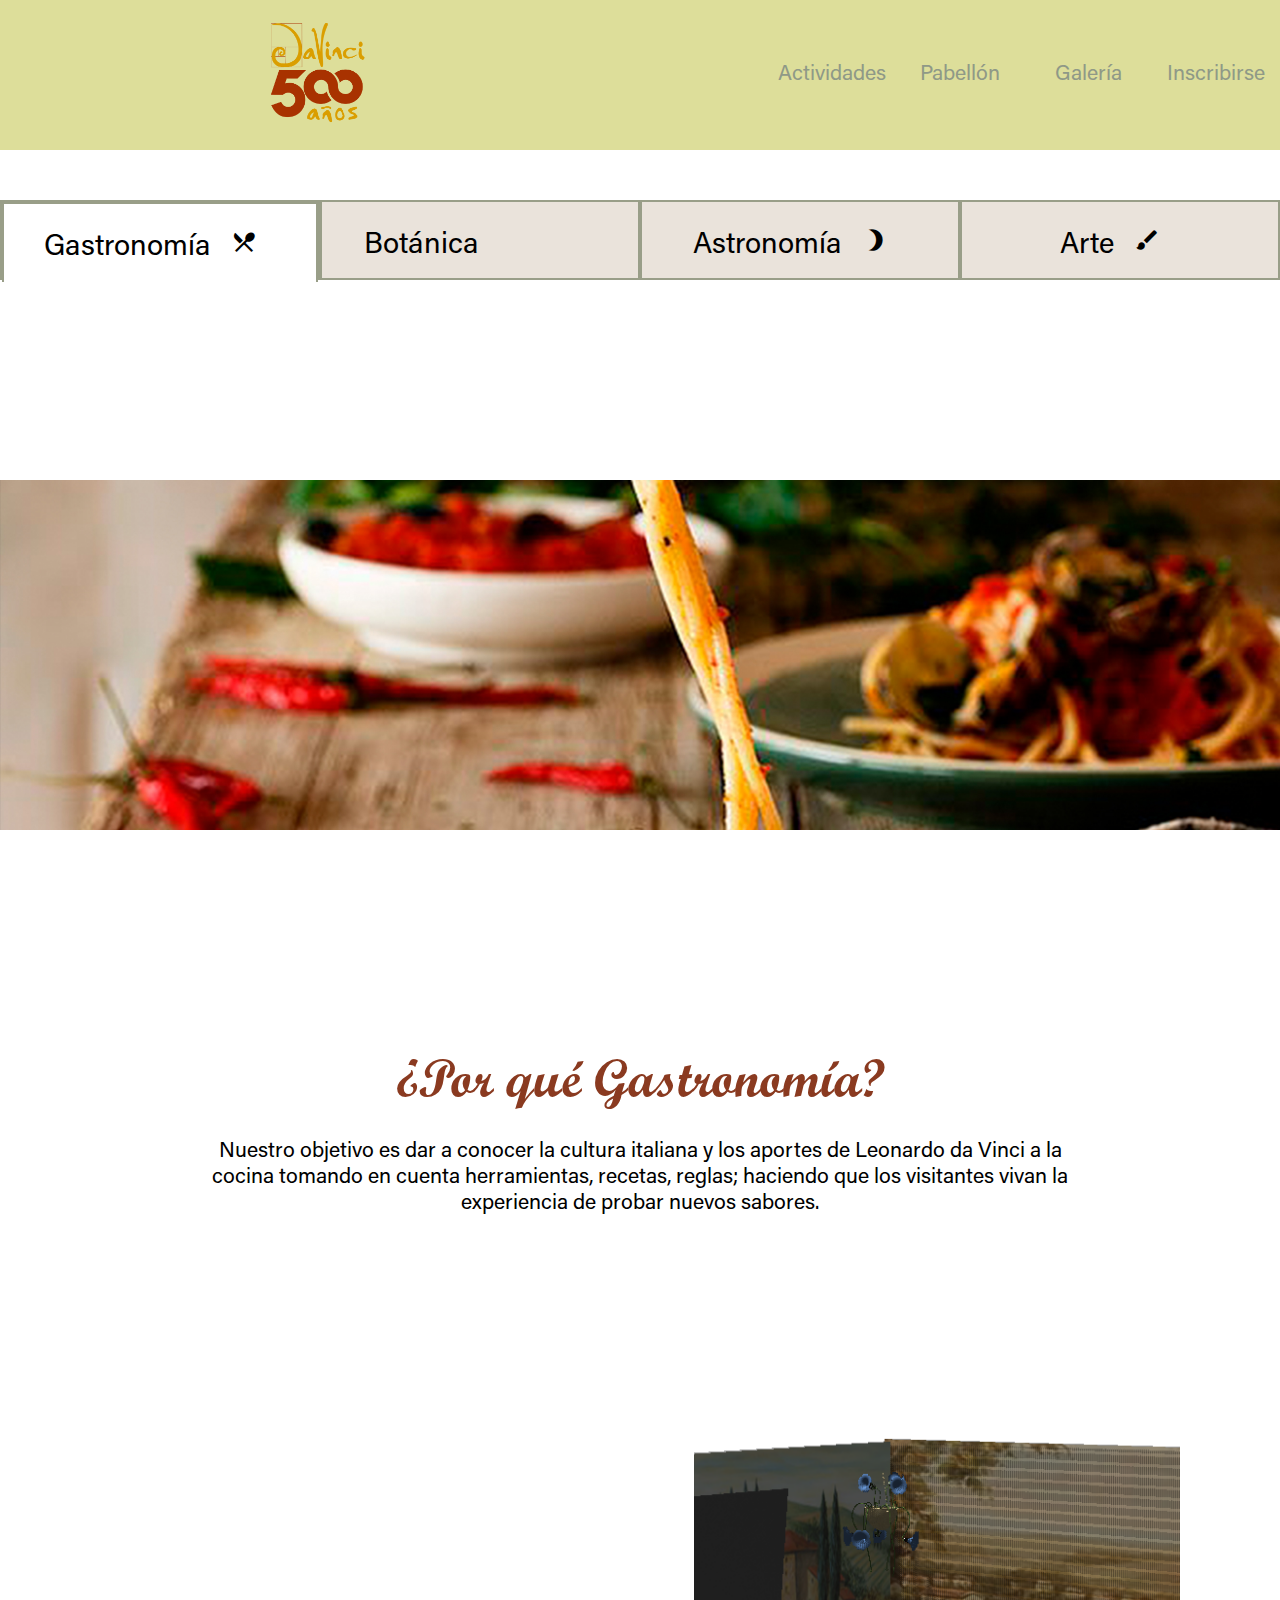
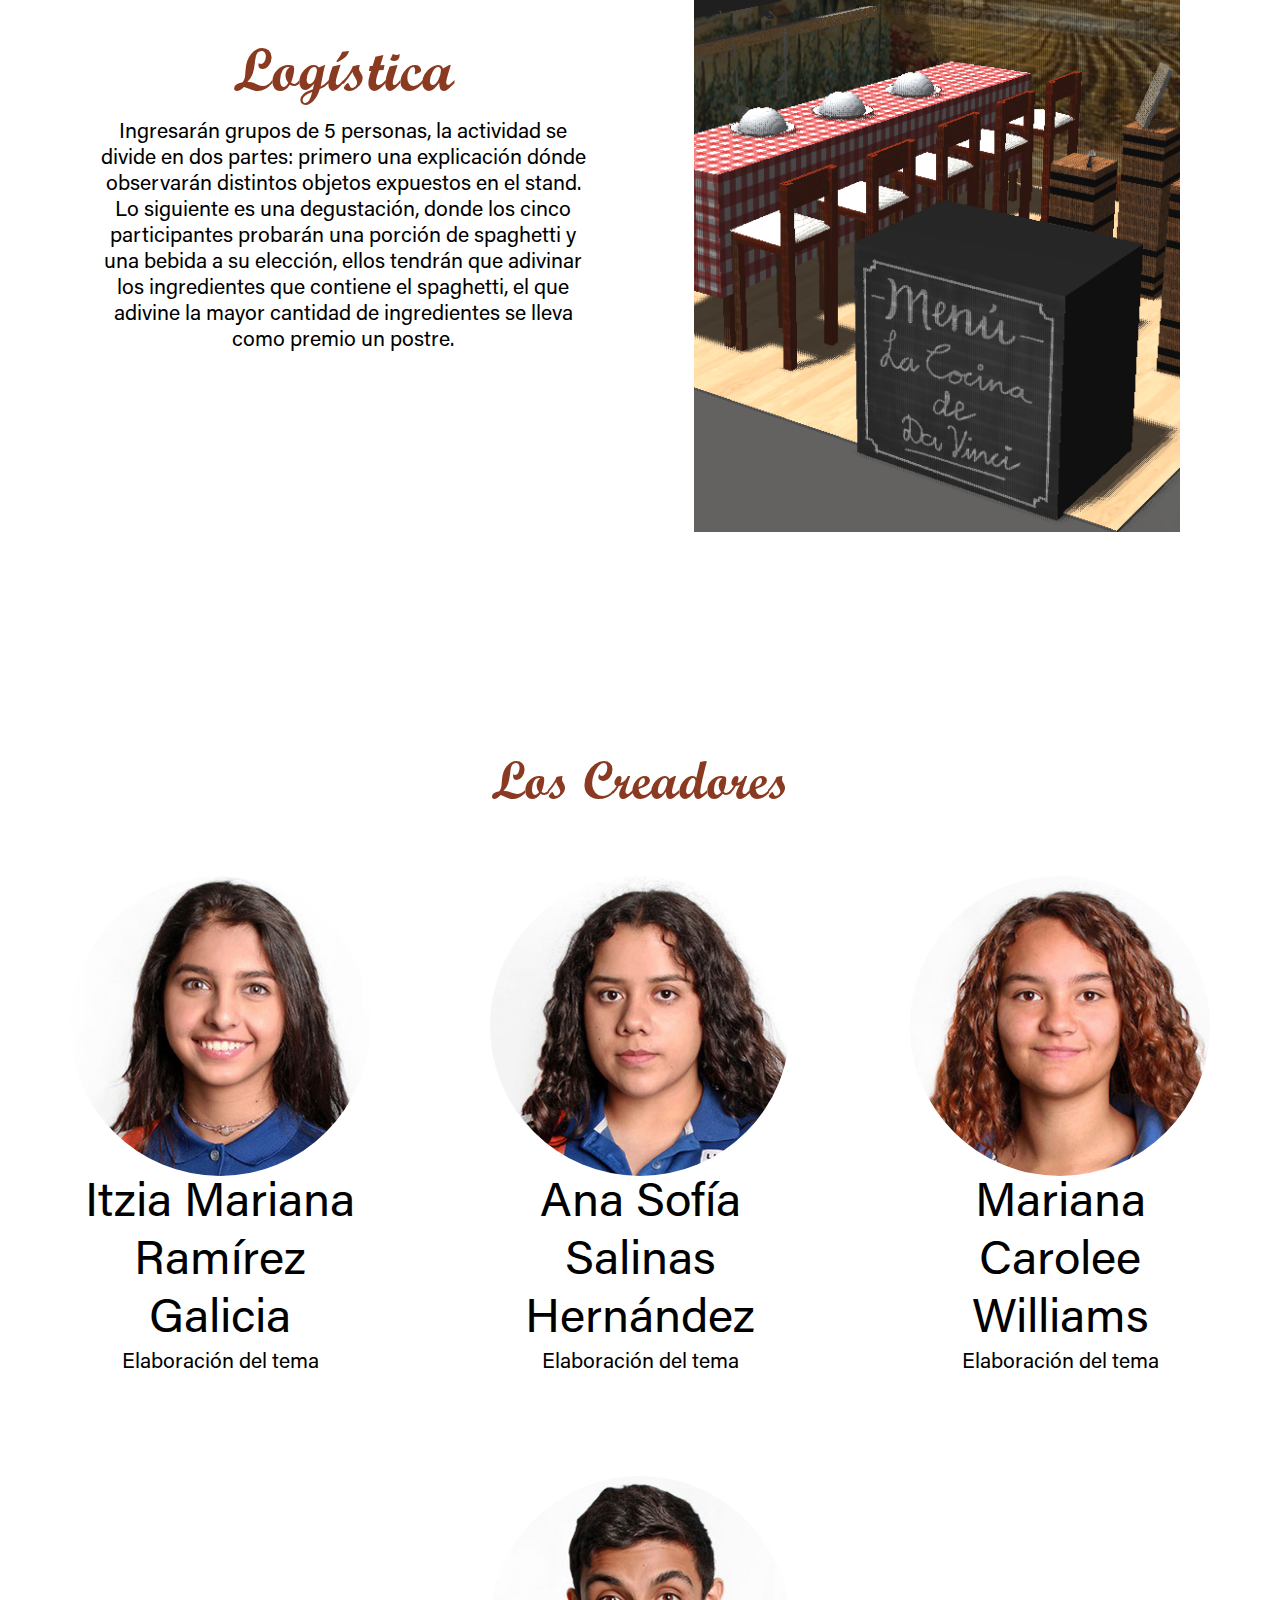
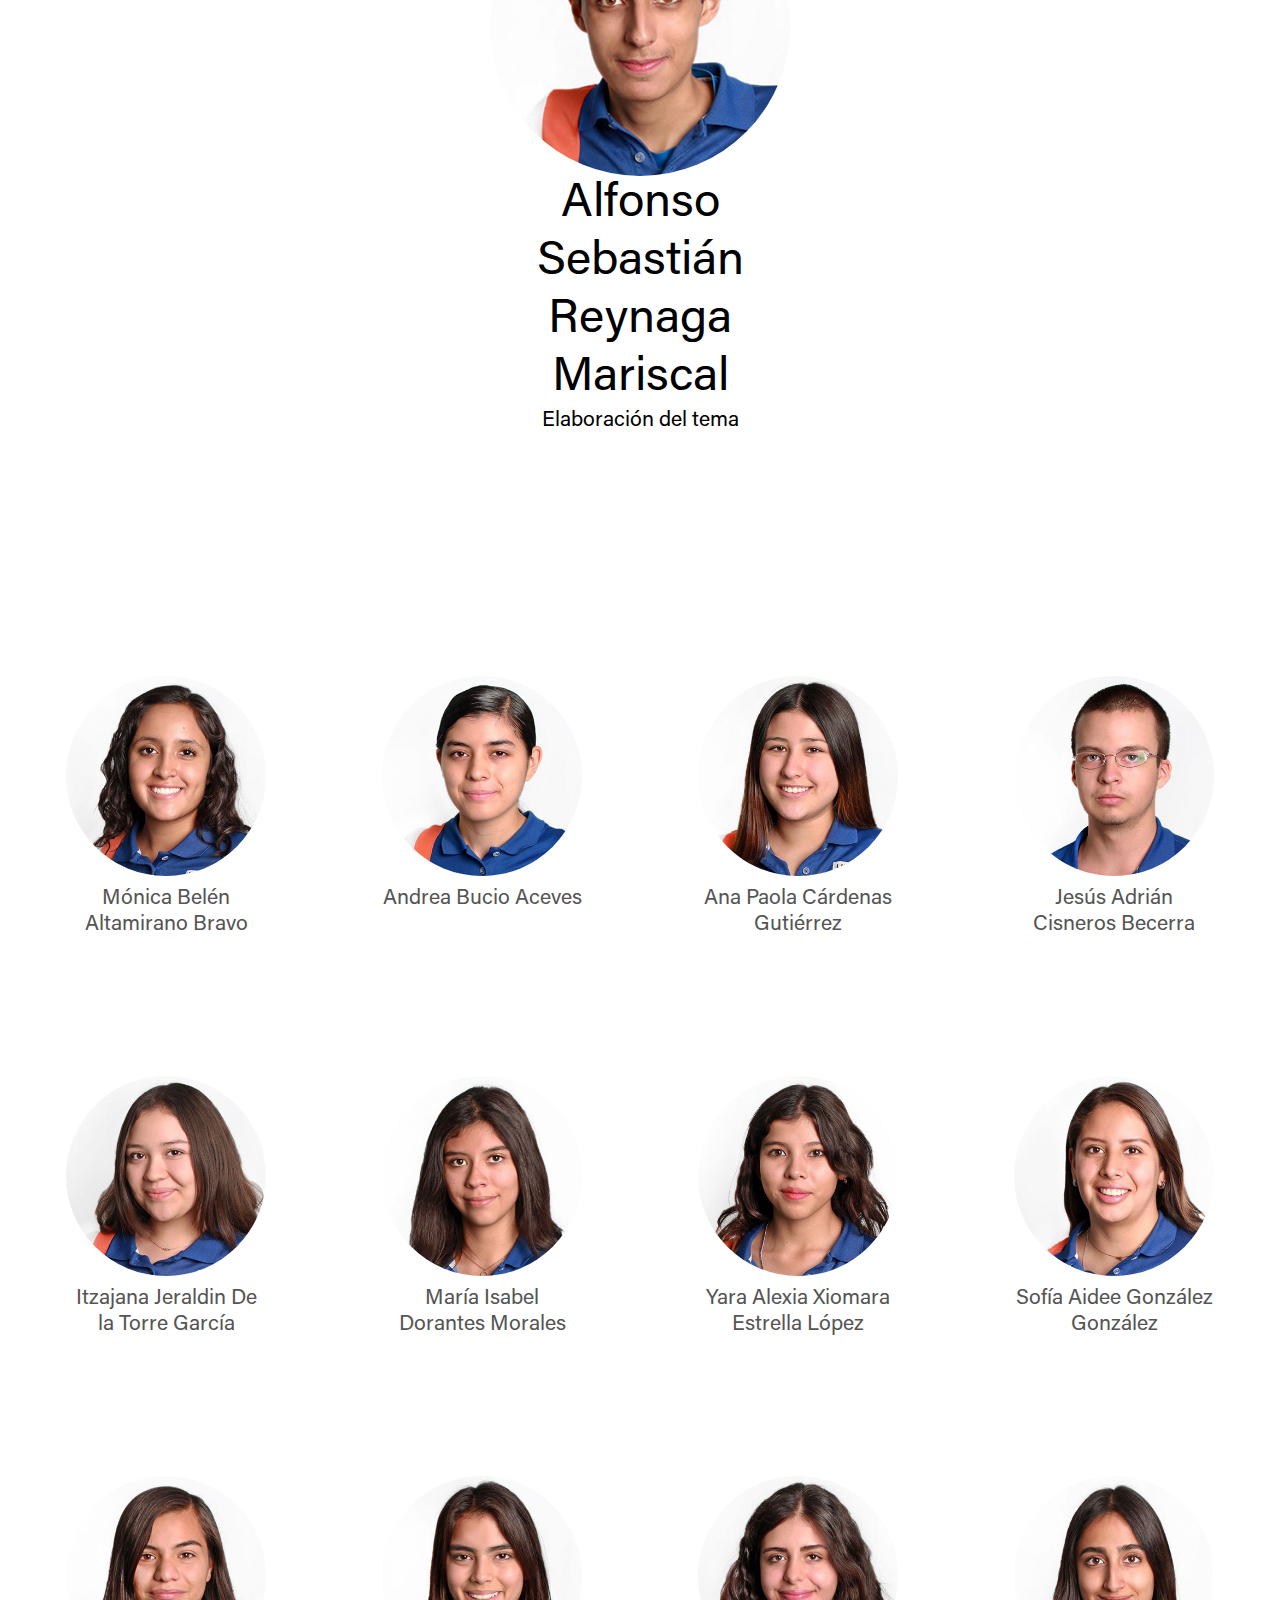
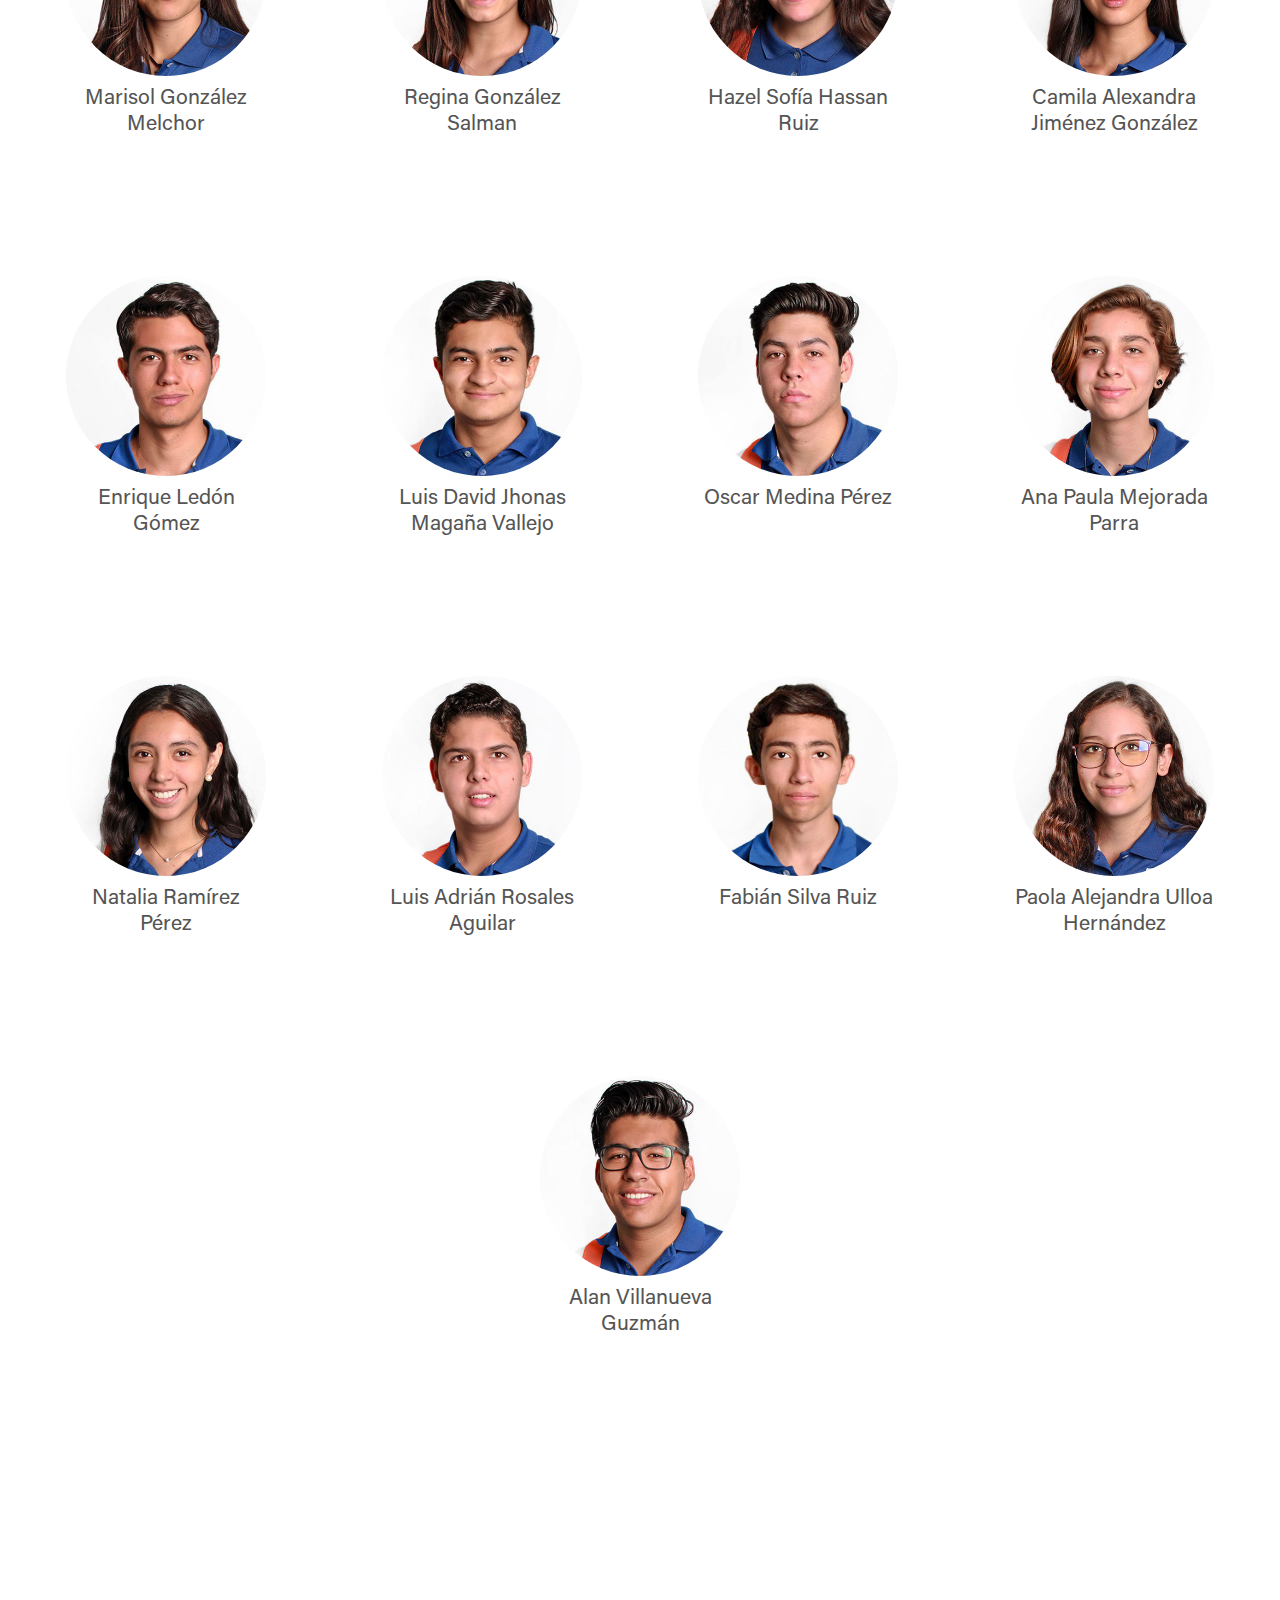
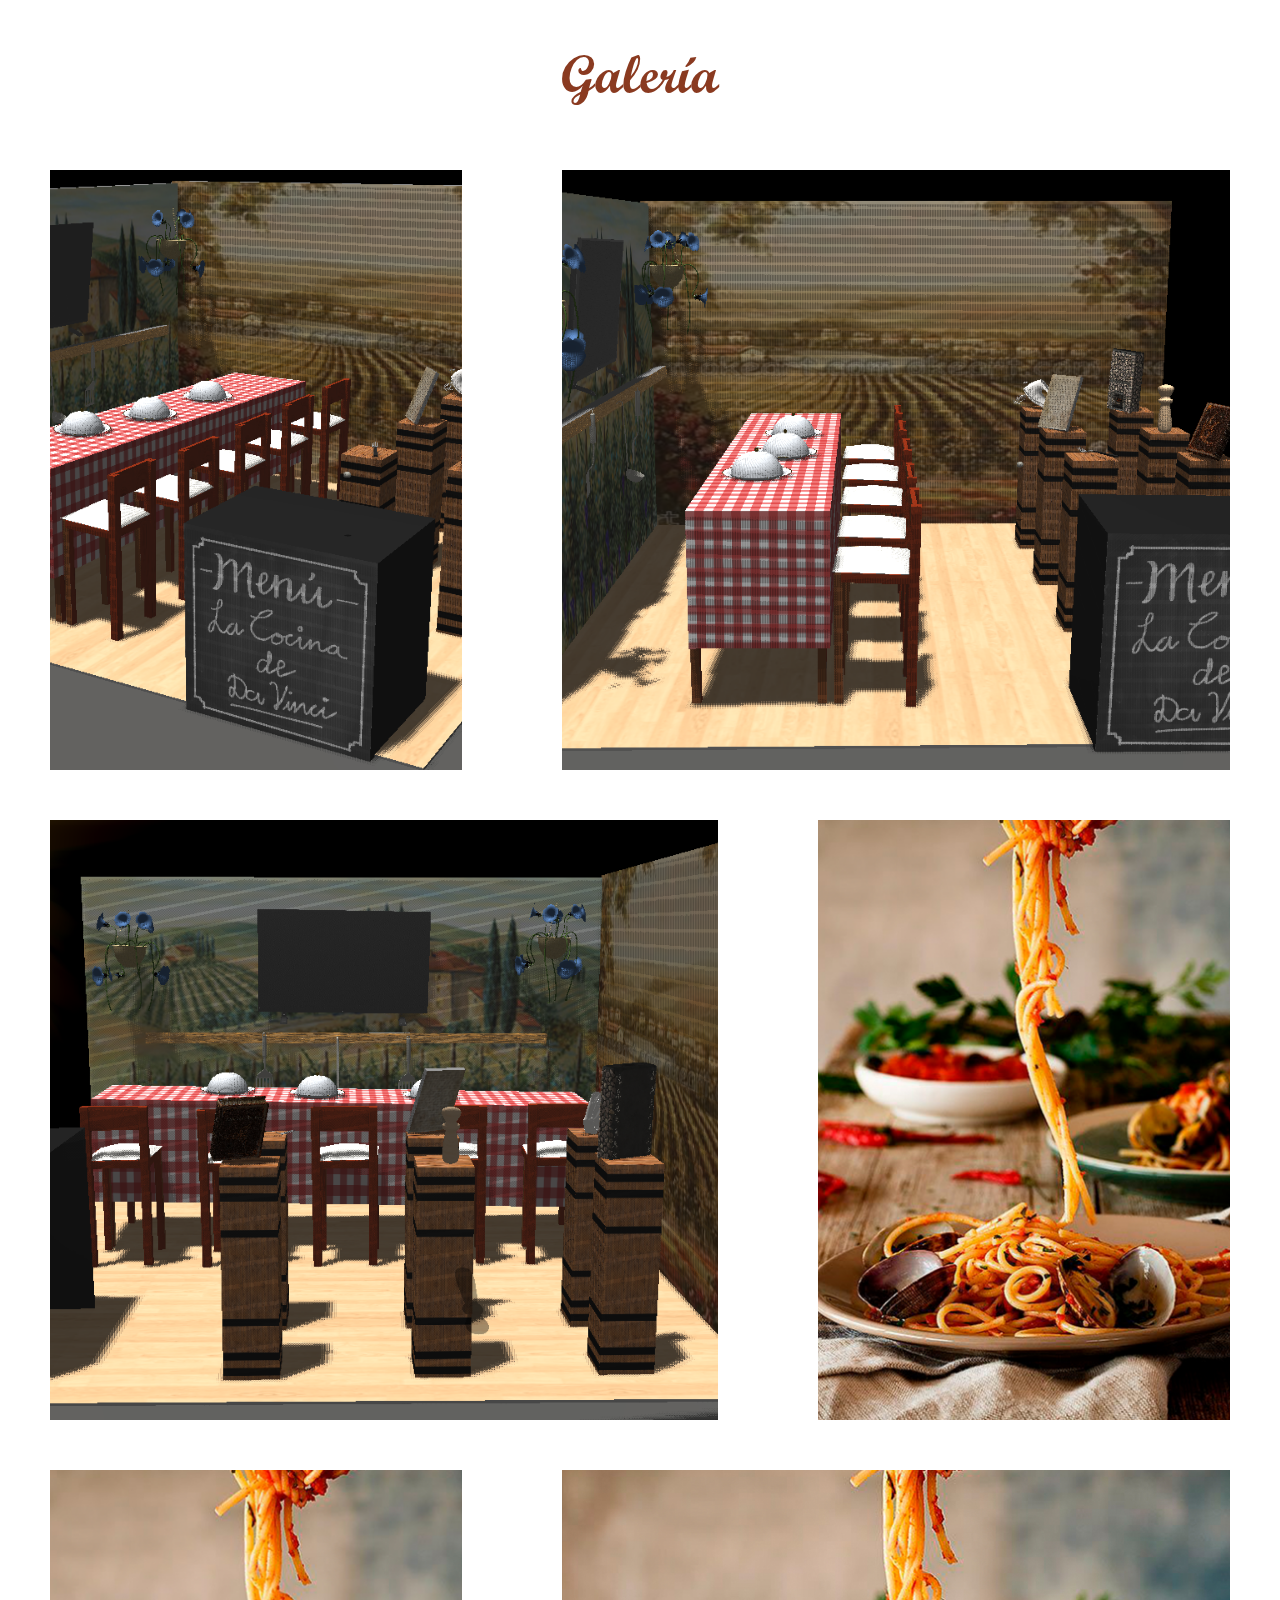
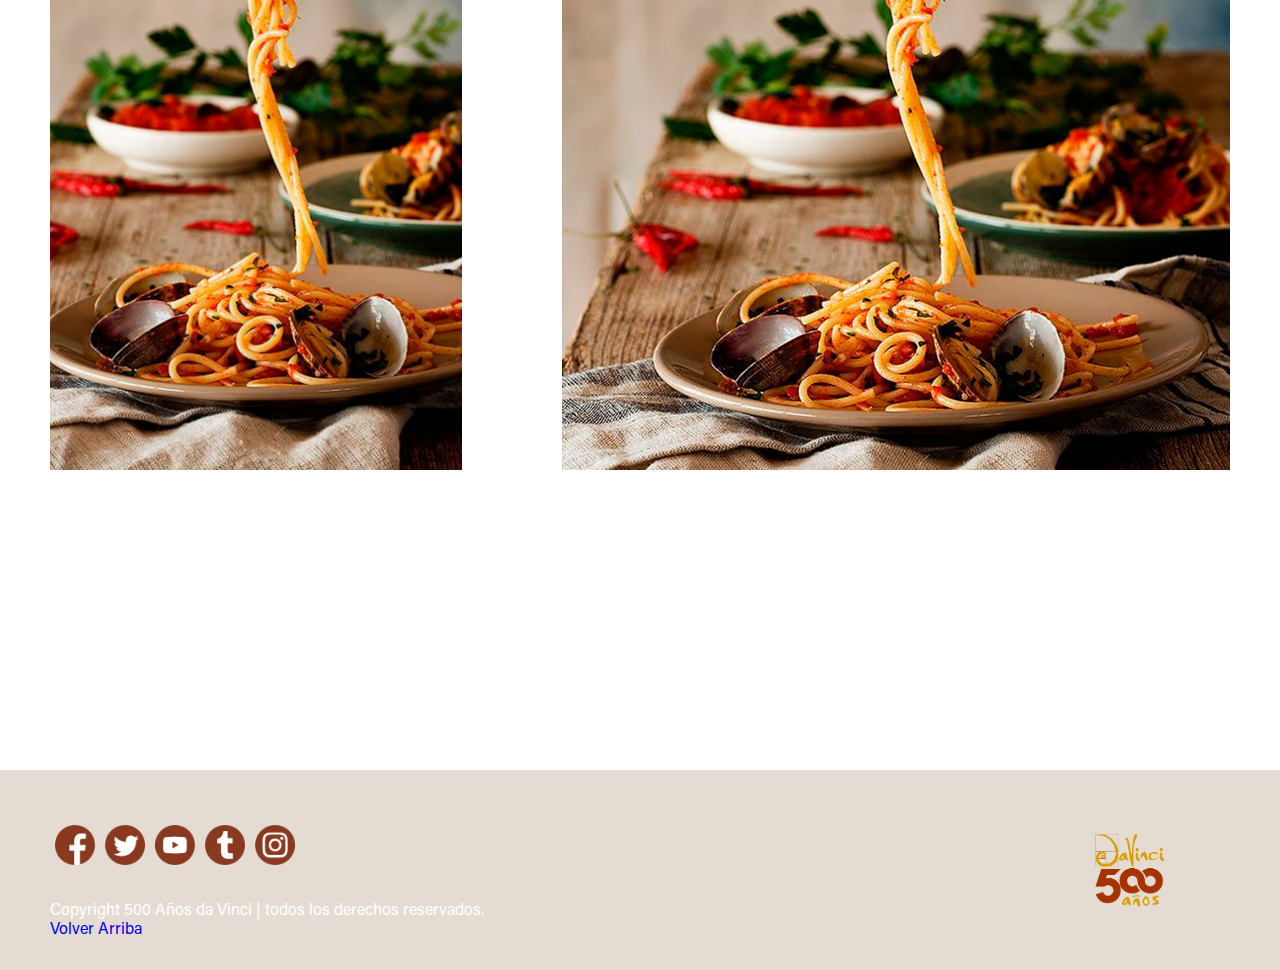
<file: actividades.html>
<!DOCTYPE html>
<html lang="es">
<head>
	<meta charset="UTF-8">
	<title>Actividades | Leonardo da Vinci</title>
	<link rel="stylesheet" href="styles/style.css">
	<link href="https://fonts.googleapis.com/icon?family=Material+Icons"
      rel="stylesheet">
	<link rel="icon" href="imag/logo.ico">
	 <meta name="viewport" content="width=device-width, initial-scale=1.0"> 

</head>
<body>

	<script src="https://code.jquery.com/jquery-3.4.1.min.js"></script>
	<script src="elem/main.js"></script>

	 <script src="elem/header.js"></script>

	<div class="space"></div>

	 <div class="wrapper" id="top">
	 	<ul class="list-tabs">
	 		<li><a href="#tab1"><span>Gastronomía<i class="material-icons">local_dining</i></span><i class="material-icons-hidden">local_dining</i></a></li>
	 		<li><a href="#tab2"><span>Botánica<i class="material-icons">eco</i></span><i class="material-icons-hidden">eco</i></a></li>
	 		<li><a href="#tab3"><span>Astronomía<i class="material-icons">brightness_3</i></span><i class="material-icons-hidden">brightness_3</i></a></li>
	 		<li><a href="#tab4"><span>Arte<i class="material-icons">brush</i></span><i class="material-icons-hidden">brush</i></a></li>
	 	</ul>
	 	<div class="container-act-desc">



	 		<article id="tab1">
	 			<div class="space"></div>
	 			<div class="imagen-act-gast"></div>
	 			<div class="space"></div>
	 			<div class="titulo">¿Por qué Gastronomía?</div>
	 			<div class="parrafo">
	 				Nuestro objetivo es dar a conocer la cultura italiana y los aportes de Leonardo da Vinci a la cocina tomando en cuenta herramientas, recetas, reglas; haciendo que los visitantes vivan la experiencia de probar nuevos sabores.
	 			</div>
	 			<div class="space"></div>
	 			<div class="logistic-wrap">
	 				<div class="logistic">
	 					<span>Logística</span><p></p>
						Ingresarán grupos de 5 personas, la actividad se divide en dos partes: primero una explicación dónde observarán distintos objetos expuestos en el stand. Lo siguiente es una degustación, donde los cinco participantes probarán una porción de spaghetti y una bebida a su elección, ellos tendrán que adivinar los ingredientes que contiene el spaghetti, el que adivine la mayor cantidad de ingredientes se lleva como premio un postre.
	 				</div>
	 				<div class="logistic-image">
	 				</div>
	 				<div style="clear:both;"></div>
	 			</div>
	 			<div class="space"></div>

	 			<div class="titulo">Los Creadores</div>

	 			<div class="creators-wrap">
		 				<div class="persona1">
		 					<img src="imag/perfil-gast/1.jpg" alt="">
		 					<div class="nombre">Itzia Mariana Ramírez Galicia</div>
		 					<div class="funcion">Elaboración del tema</div>
		 				</div>
		 				<div class="persona1">
		 					<img src="imag/perfil-gast/2.jpg" alt="">
		 					<div class="nombre">Ana Sofía Salinas Hernández</div>
		 					<div class="funcion">Elaboración del tema</div>
		 				</div>
		 				<div class="persona1">
		 					<img src="imag/perfil-gast/3.jpg" alt="">
		 					<div class="nombre">Mariana Carolee Williams</div>
		 					<div class="funcion">Elaboración del tema</div>
		 				</div>
		 				<div class="persona1">
		 					<img src="imag/perfil-gast/4.jpg" alt="">
		 					<div class="nombre">Alfonso Sebastián Reynaga Mariscal</div>
		 					<div class="funcion">Elaboración del tema</div>
					</div>
	 				<div class="space"></div>

	 			<div class="cont-personas">

	 					<div class="persona2">
	 						<img src="imag/perfil-gast/5.jpg" alt="">
	 						<div class="nombre2">Mónica Belén Altamirano Bravo</div>

	 					</div>
	 					<div class="persona2">
	 						<img src="imag/perfil-gast/6.jpg" alt="">
	 						<div class="nombre2">Andrea Bucio Aceves</div>
	 					</div>
	 					<div class="persona2">
	 						<img src="imag/perfil-gast/7.jpg" alt="">
	 						<div class="nombre2">Ana Paola Cárdenas Gutiérrez</div>
	 					</div>
	 					<div class="persona2">
	 						<img src="imag/perfil-gast/8.jpg" alt="">
	 						<div class="nombre2">Jesús Adrián Cisneros Becerra</div>
	 					</div>
	 					<div class="persona2">
	 						<img src="imag/perfil-gast/9.jpg" alt="">
	 						<div class="nombre2">Itzajana Jeraldin De la Torre García</div>
	 					</div>
	 					<div class="persona2">
	 						<img src="imag/perfil-gast/10.jpg" alt="">
	 						<div class="nombre2">María Isabel Dorantes Morales</div>
	 					</div>
	 					<div class="persona2">
	 						<img src="imag/perfil-gast/11.jpg" alt="">
	 						<div class="nombre2">Yara Alexia Xiomara Estrella López</div>
	 					</div>
	 					<div class="persona2">
	 						<img src="imag/perfil-gast/12.jpg" alt="">
	 						<div class="nombre2">Sofía Aidee González González</div>
	 					</div>
	 					<div class="persona2">
	 						<img src="imag/perfil-gast/13.jpg" alt="">
	 						<div class="nombre2">Marisol González Melchor</div>
	 					</div>
	 					<div class="persona2">
	 						<img src="imag/perfil-gast/14.jpg" alt="">
	 						<div class="nombre2">Regina González Salman</div>
	 					</div>
	 					<div class="persona2">
	 						<img src="imag/perfil-gast/15.jpg" alt="">
	 						<div class="nombre2">Hazel Sofía Hassan Ruiz</div>
	 					</div>
	 					<div class="persona2">
	 						<img src="imag/perfil-gast/16.jpg" alt="">
	 						<div class="nombre2">Camila Alexandra Jiménez González</div>
	 					</div>
	 					<div class="persona2">
	 						<img src="imag/perfil-gast/17.jpg" alt="">
	 						<div class="nombre2">Enrique Ledón Gómez</div>
	 					</div>
	 					<div class="persona2">
	 						<img src="imag/perfil-gast/18.jpg" alt="">
	 						<div class="nombre2">Luis David Jhonas Magaña Vallejo</div>
	 					</div>
	 					<div class="persona2">
	 						<img src="imag/perfil-gast/19.jpg" alt="">
	 						<div class="nombre2">Oscar Medina Pérez</div>
	 					</div>
	 					<div class="persona2">
	 						<img src="imag/perfil-gast/20.jpg" alt="">
	 						<div class="nombre2">Ana Paula Mejorada Parra</div>
	 					</div>
	 					<div class="persona2">
	 						<img src="imag/perfil-gast/21.jpg" alt="">
	 						<div class="nombre2">Natalia Ramírez Pérez</div>
	 					</div>
	 					<div class="persona2">
	 						<img src="imag/perfil-gast/22.jpg" alt="">
	 						<div class="nombre2">Luis Adrián Rosales Aguilar</div>
	 					</div>
	 					<div class="persona2">
	 						<img src="imag/perfil-gast/23.jpg" alt="">
	 						<div class="nombre2">Fabián Silva Ruiz</div>
	 					</div>
	 					<div class="persona2">
	 						<img src="imag/perfil-gast/24.jpg" alt="">
	 						<div class="nombre2">Paola Alejandra Ulloa Hernández</div>
	 					</div>
	 					<div class="persona2">
	 						<img src="imag/perfil-gast/25.jpg" alt="">
	 						<div class="nombre2">Alan Villanueva Guzmán</div>
	 					</div>
	 				</div>

	 			<div class="space"></div>

	 			<div class="titulo">Galería</div>

	 			<div class="gallery">
	 				<div class="cont-fotos1"><div class="foto-gal foto-gal-1"></div></div>
	 				<div class="cont-fotos2"><div class="foto-gal foto-gal-2"></div></div>
	 				<div class="cont-fotos3"><div class="foto-gal foto-gal-3"></div></div>
	 				<div class="cont-fotos4"><div class="foto-gal foto-gal-4"></div></div>
	 				<div class="cont-fotos5"><div class="foto-gal foto-gal-5"></div></div>
	 				<div class="cont-fotos6"><div class="foto-gal foto-gal-6"></div></div>
	 			</div>
	 		</article>







	 		<article id="tab2">
	 			<div class="space"></div>
	 			<div class="imagen-act-bot"></div>
	 			<div class="space"></div>
	 			<div class="titulo">¿Por qué Botánica?</div>
	 			<div class="parrafo">
	 				Realizamos un taller que busca crear una unión con la naturaleza y nosotros, en este taller que durara de 25-30 minutos cada turno y se contara con 3 turnos por día, en cada turno 12 personas podrán crear un mini terrario de 20 centímetros con la forma de un dodecaedro.
	 			</div>
	 			<div class="space"></div>
	 			<div class="logistic-wrap">
	 				<div class="logistic">
	 					<span>Logística</span><p></p>
						Los participantes pasaran por uno de los pilares donde se revisará que estén registrados, a continuación, mientras se va explicando en cada pilar las investigaciones que Leonardo hizo acerca de la botánica se irán dando los materiales(tierra, carbón activado, piedras, suculentas y la estructura). Se llegará a una mesa donde parados procederemos a explicar el armado de su terrario, al finalizarlo se retirarán por el mismo lugar donde entraron y se podrá dar su asistencia dentro del taller.
	 				</div>
	 				<div class="logistic-image foto-botanica">
	 				</div>
	 				<div style="clear:both;"></div>
	 			</div>
	 			<div class="space"></div>

	 			<div class="titulo">Los Creadores</div>

				<div class="creators-wrap">
		 				<div class="persona1">
		 					<img src="imag/perfil-bot/1.jpg" alt="">
		 					<div class="nombre">Miroslava Estefanía González Trejo</div>
		 					<div class="funcion">Elaboración del tema</div>
		 				</div>
		 				<div class="persona1">
		 					<img src="imag/perfil-bot/2.jpg" alt="">
		 					<div class="nombre">Adriana Leticia Fernández Gómez</div>
		 					<div class="funcion">Elaboración del tema</div>
		 				</div>
		 				<div class="persona1">
		 					<img src="imag/perfil-bot/3.jpg" alt="">
		 					<div class="nombre">María Fernanda González García</div>
		 					<div class="funcion">Elaboración del tema</div>
					</div>
	 				<div class="space"></div>

	 				<div class="cont-personas">

	 					<div class="persona2">
	 						<img src="imag/perfil-bot/4.jpg" alt="">
	 						<div class="nombre2">Jurgen Arturo Arvizu Venegas</div>

	 					</div>
	 					<div class="persona2">
	 						<img src="imag/perfil-bot/5.jpg" alt="">
	 						<div class="nombre2">Paola Danae Bañuelos Hernández</div>
	 					</div>
	 					<div class="persona2">
	 						<img src="imag/perfil-bot/6.jpg" alt="">
	 						<div class="nombre2">Arantza Dalay González Morales</div>
	 					</div>
	 					<div class="persona2">
	 						<img src="imag/perfil-bot/7.jpg" alt="">
	 						<div class="nombre2">Diego Josué González Rocha</div>
	 					</div>
	 					<div class="persona2">
	 						<img src="imag/perfil-bot/8.jpg" alt="">
	 						<div class="nombre2">Khrystian Raúl Kirock Gutiérrez Mendoza</div>
	 					</div>
	 					<div class="persona2">
	 						<img src="imag/perfil-bot/9.jpg" alt="">
	 						<div class="nombre2">Daniela Paola Hernández Godínez</div>
	 					</div>
	 					<div class="persona2">
	 						<img src="imag/perfil-bot/10.jpg" alt="">
	 						<div class="nombre2">José Antonio Hoz González</div>
	 					</div>
	 					<div class="persona2">
	 						<img src="imag/perfil-bot/11.jpg" alt="">
	 						<div class="nombre2">Leonel Yeissuam López Ávila</div>
	 					</div>
	 					<div class="persona2">
	 						<img src="imag/perfil-bot/12.jpg" alt="">
	 						<div class="nombre2">Paola Teresa Navarro Villaseñor</div>
	 					</div>
	 					<div class="persona2">
	 						<img src="imag/perfil-bot/13.jpg" alt="">
	 						<div class="nombre2">Anitzy Mairym Padilla Barba</div>
	 					</div>
	 					<div class="persona2">
	 						<img src="imag/perfil-bot/14.jpg" alt="">
	 						<div class="nombre2">Abril Pimienta Serafín</div>
	 					</div>
	 					<div class="persona2">
	 						<img src="imag/perfil-bot/15.jpg" alt="">
	 						<div class="nombre2">Ever Yahir Quintero Sánchez</div>
	 					</div>
	 					<div class="persona2">
	 						<img src="imag/perfil-bot/16.jpg" alt="">
	 						<div class="nombre2">Diana Helena Ramos de la Cerda</div>
	 					</div>
	 					<div class="persona2">
	 						<img src="imag/perfil-bot/17.jpg" alt="">
	 						<div class="nombre2">Ana Elisa Rodríguez Gámez</div>
	 					</div>
	 					<div class="persona2">
	 						<img src="imag/perfil-bot/18.jpg" alt="">
	 						<div class="nombre2">Melany Fernanda Ruiz Ascencio</div>
	 					</div>
	 					<div class="persona2">
	 						<img src="imag/perfil-bot/19.jpg" alt="">
	 						<div class="nombre2">Santiago Salcedo Campos</div>
	 					</div>
	 					<div class="persona2">
	 						<img src="imag/perfil-bot/20.jpg" alt="">
	 						<div class="nombre2">Víctor Fernando Siliceo Montaño</div>
	 					</div>
	 					<div class="persona2">
	 						<img src="imag/perfil-bot/21.jpg" alt="">
	 						<div class="nombre2">Claudia Torres Herrera</div>
	 					</div>
	 					<div class="persona2">
	 						<img src="imag/perfil-bot/22.jpg" alt="">
	 						<div class="nombre2">Laura Georgina Treviño Álvarez</div>
	 					</div>
	 					<div class="persona2">
	 						<img src="imag/perfil-bot/23.jpg" alt="">
	 						<div class="nombre2">Carlos Tadeo Vega Méndez</div>
	 					</div>
	 					<div class="persona2">
	 						<img src="imag/perfil-bot/24.jpg" alt="">
	 						<div class="nombre2">Omar Bernabé Vera Gómez</div>
	 					</div>
	 					<div class="persona2">
	 						<img src="imag/perfil-bot/25.jpg" alt="">
	 						<div class="nombre2">Sofía Monserrat Vilar Viramontes</div>
	 					</div>
	 					<div class="persona2">
	 						<img src="imag/perfil-bot/26.jpg" alt="">
	 						<div class="nombre2">Ana Sofía Zozaya Rangel</div>
	 					</div>
	 				</div>

				<div class="space"></div>

	 			<div class="titulo">Galería</div>

	 			<div class="gallery">
	 				<div class="cont-fotos1"><div class="foto-gal foto-gal-7"></div></div>
	 				<div class="cont-fotos2"><div class="foto-gal foto-gal-8"></div></div>
	 				<div class="cont-fotos3"><div class="foto-gal foto-gal-9"></div></div>
	 				<div class="cont-fotos4"><div class="foto-gal foto-gal-10"></div></div>
	 				<div class="cont-fotos5"><div class="foto-gal foto-gal-11"></div></div>
	 				<div class="cont-fotos6"><div class="foto-gal foto-gal-12"></div></div>
	 			</div>

	 		</article>








	 		<article id="tab3">
	 			<div class="space"></div>
	 			<div class="imagen-act-ast"></div>
	 			<div class="space"></div>
	 			<div class="titulo">¿Por qué Astronomía?</div>
	 			<div class="parrafo">
	 				Nuestro principal objetivo con esta actividad es el asegurarnos de una manera práctica el que los participantes hayan entendido y obtenido el conocimiento que se les ha brindado. Para poderlo cumplir se realizará un rompecabezas de la imagen más simbólica y de mayor importancia en el stand, aquella que contiene todos los temas, “La última cena” modificada con constelaciones y divisiones.
					<p></p>
	 				Un segundo objetivo con esta actividad será el que los propios participantes tengan una mejor interacción entre ellos mismo ¿A qué nos referimos con esto? Sencillo, para que puedan ingresar a la presentación del tema en general y también el poder hacer la actividad deberán buscar a los signos de sus elementos, es decir, que tendrán que ser 4 participantes de un mismo elemento.
	 			</div>
	 			<div class="space"></div>
	 			<div class="logistic-wrap  log-astronomia">
	 				<div class="logistic">
	 					<span>Logística</span><p></p>
						La dinámica en general es la siguiente: Tendremos 4 participantes por cada presentación, así que a cada uno se le seleccionara una de las 4 secciones de la imagen, es decir, fuego, aire, tierra o aire. Las piezas se dejarán mezcladas ante los 4 “competidores” y ellos tendrán que buscar sus piezas correspondientes para completarlo.
						<p></p>
						Esperamos que los participantes tengan una experiencia favorable y llena de conocimiento acertado a Leonardo Da Vinci, además de poder brindares posibles nuevos amigos al momento de que busquen a sus compañeros de elemento igual.
	 				</div>
	 				<div class="logistic-image foto-astronomia">
	 				</div>
	 				<div style="clear:both;"></div>
	 			</div>
	 			<div class="space"></div>

	 			<div class="titulo">Los Creadores</div>

				<div class="creators-wrap">
		 				<div class="persona1">
		 					<img src="imag/perfil-ast/1.jpg" alt="">
		 					<div class="nombre">Diego Pérez Ruelas</div>
		 					<div class="funcion">Elaboración del tema</div>
		 				</div>
		 				<div class="persona1">
		 					<img src="imag/perfil-ast/2.jpg" alt="">
		 					<div class="nombre">Paola Scarlet Grande Dueñas</div>
		 					<div class="funcion">Elaboración del tema</div>
		 				</div>
		 				<div class="persona1">
		 					<img src="imag/perfil-ast/3.jpg" alt="">
		 					<div class="nombre">Alan Daniel García Cortés</div>
		 					<div class="funcion">Elaboración del tema</div>
					</div>
	 				<div class="space"></div>

	 				<div class="cont-personas">

	 					<div class="persona2">
	 						<img src="imag/perfil-ast/4.jpg" alt="">
	 						<div class="nombre2">Guillermo Aguilar Frías</div>

	 					</div>
	 					<div class="persona2">
	 						<img src="imag/perfil-ast/5.jpg" alt="">
	 						<div class="nombre2">Diego Alejandro Barraza Pascual</div>
	 					</div>
	 					<div class="persona2">
	 						<img src="imag/perfil-ast/6.jpg" alt="">
	 						<div class="nombre2">Paula Becerra Pimienta</div>
	 					</div>
	 					<div class="persona2">
	 						<img src="imag/perfil-ast/7.jpg" alt="">
	 						<div class="nombre2">Lucía Alejandra Cajero Ochoa</div>
	 					</div>
	 					<div class="persona2">
	 						<img src="imag/perfil-ast/8.jpg" alt="">
	 						<div class="nombre2">María Belén Carranza Terríquez</div>
	 					</div>
	 					<div class="persona2">
	 						<img src="imag/perfil-ast/9.jpg" alt="">
	 						<div class="nombre2">Alejandro Carrillo Briones</div>
	 					</div>
	 					<div class="persona2">
	 						<img src="imag/perfil-ast/10.jpg" alt="">
	 						<div class="nombre2">Ana Paula Casillas López</div>
	 					</div>
	 					<div class="persona2">
	 						<img src="imag/perfil-ast/11.jpg" alt="">
	 						<div class="nombre2">Antonio Alejandro Corona Nuño</div>
	 					</div>
	 					<div class="persona2">
	 						<img src="imag/perfil-ast/12.jpg" alt="">
	 						<div class="nombre2">Olga Valeria De la Torre Rodríguez</div>
	 					</div>
	 					<div class="persona2">
	 						<img src="imag/perfil-ast/13.jpg" alt="">
	 						<div class="nombre2">Alan David Flores Ruelas</div>
	 					</div>
	 					<div class="persona2">
	 						<img src="imag/perfil-ast/14.jpg" alt="">
	 						<div class="nombre2">Daniel Osmar García Cataño</div>
	 					</div>
	 					<div class="persona2">
	 						<img src="imag/perfil-ast/15.jpg" alt="">
	 						<div class="nombre2">Paula Sofía González Briseño</div>
	 					</div>
	 					<div class="persona2">
	 						<img src="imag/perfil-ast/16.jpg" alt="">
	 						<div class="nombre2">Leopoldo Issac Grajeda Plascencia</div>
	 					</div>
	 					<div class="persona2">
	 						<img src="imag/perfil-ast/17.jpg" alt="">
	 						<div class="nombre2">Julia Hernández Ochoa</div>
	 					</div>
	 					<div class="persona2">
	 						<img src="imag/perfil-ast/18.jpg" alt="">
	 						<div class="nombre2">Valeria Stephaney Mejía Werekeitzen</div>
	 					</div>
	 					<div class="persona2">
	 						<img src="imag/perfil-ast/19.jpg" alt="">
	 						<div class="nombre2">Roberto Olea Cervantes</div>
	 					</div>
	 					<div class="persona2">
	 						<img src="imag/perfil-ast/20.jpg" alt="">
	 						<div class="nombre2">Mariana Puertas Velazco</div>
	 					</div>
	 					<div class="persona2">
	 						<img src="imag/perfil-ast/21.jpg" alt="">
	 						<div class="nombre2">Ana Sofía Ramírez Ramírez</div>
	 					</div>
	 					<div class="persona2">
	 						<img src="imag/perfil-ast/22.jpg" alt="">
	 						<div class="nombre2">Jacqueline Santos Campos</div>
	 					</div>
	 					<div class="persona2">
	 						<img src="imag/perfil-ast/23.jpg" alt="">
	 						<div class="nombre2">Diego Tamayo Murguía</div>
	 					</div>
	 					<div class="persona2">
	 						<img src="imag/perfil-ast/24.jpg" alt="">
	 						<div class="nombre2">Tamara Aranzazú Villalobos Salinas</div>
	 					</div>
	 					<div class="persona2">
	 						<img src="imag/perfil-ast/25.jpg" alt="">
	 						<div class="nombre2">Sergio Yahir Villalvazo Castañeda</div>
	 					</div>
	 					<div class="persona2">
	 						<img src="imag/perfil-ast/26.jpg" alt="">
	 						<div class="nombre2">Susana Sarahí Zaffa González</div>
	 					</div>
	 				</div>

				<div class="space"></div>

	 			<div class="titulo">Galería</div>

	 			<div class="gallery">
	 				<div class="cont-fotos1"><div class="foto-gal foto-gal-13"></div></div>
	 				<div class="cont-fotos2"><div class="foto-gal foto-gal-14"></div></div>
	 				<div class="cont-fotos3"><div class="foto-gal foto-gal-15"></div></div>
	 				<div class="cont-fotos4"><div class="foto-gal foto-gal-16"></div></div>
	 				<div class="cont-fotos5"><div class="foto-gal foto-gal-17"></div></div>
	 				<div class="cont-fotos6"><div class="foto-gal foto-gal-18"></div></div>
	 			</div>
	 		</article>









	 		<article id="tab4">
	 			<div class="space"></div>
	 			<div class="imagen-act-art"></div>
	 			<div class="space"></div>
	 			<div class="titulo">¿Por qué Arte?</div>
	 			<div class="parrafo">
	 				El propósito del stand es generar que la gente que vaya conozca un poco más sobre Leonardo Da Vinci de una manera dinámica, explotando la creatividad de las personas.
	 				<p></p>
	 				Esto se va a lograr mediante nuestras actividades que es lo de decorar tu funda, vean un video acerca de Leonardo, escuchen el podcast y al final se tomen la foto. A la vez se va a tratar de atraer más gente mediante nuestra mercancía. La información se transmitirá mediante el podcast y el video, lo de generar el lado creativo se va a lograr mediante poner a las personas a decorar la funda y otras a dibujar lo que crea más importante de lo que se escuche del podcast de Leonardo. de un mismo elemento.
	 			</div>
	 			<div class="space"></div>
	 			<div class="logistic-wrap log-arte">
	 				<div class="logistic-large">
	 					<span>Logística</span><p></p>
						El máximo que vamos a permitir pasar van a ser 15 personas por grupo, de esas personas se les va a dar preferencia a los que compren la funda, a los que no se les va a poner hacer otra actividad.
						<p></p>
						Vamos a repartir las fundas a los que la compraron y a los que no se les va a repartir las hojas y unos colores para que dibujen lo más esencial de Da Vinci (el dibujo se basa en lo que se escuche en el podcast), a las personas que entren por interés al stand y hagan el dibujo se les incitara en participar en la actividad haciéndoles mención en que al mejor dibujo se le regalara la foto al final. Las personas de las fundas van a ir diseñando su funda mientras escuchan el podcast, ellos tienen incluidas lo de la foto.
						<p></p>
						Lo tercero que se realizaría sería ver un video corto de Leonardo, en ese transcurso de tiempo se checarían los dibujos y se pondrían a secar la pintura de las fundas. Ya por último se les mencionaría que las personas que tienen funda se pueden tomar la foto, y estarían 3 personas mínimo, una apoyando en la fila para que no se haga desorden, otra tomando los datos, y una más para tomar las fotos.
	 				</div>
	 				<div class="logistic-image foto-arte">
	 				</div>
	 				<div style="clear:both;"></div>
	 			</div>
	 			<div class="space-max"></div>

	 			<div class="titulo">Los Creadores</div>

				<div class="creators-wrap">
		 				<div class="persona1">
		 					<img src="imag/perfil-art/1.jpg" alt="">
		 					<div class="nombre">Vicente González Vélez</div>
		 					<div class="funcion">Elaboración del tema</div>
		 				</div>
		 				<div class="persona1">
		 					<img src="imag/perfil-art/2.jpg" alt="">
		 					<div class="nombre">Marco Antonio Ortiz Salaiza</div>
		 					<div class="funcion">Elaboración del tema</div>
		 				</div>
		 				<div class="persona1">
		 					<img src="imag/perfil-art/3.jpg" alt="">
		 					<div class="nombre">Gael Yussik Sauceda Gómez</div>
		 					<div class="funcion">Elaboración del tema</div>
		 				</div>

				</div>
	 				<div class="space"></div>

	 				<div class="cont-personas">
	 					<div class="persona2">
	 						<img src="imag/perfil-art/4.jpg" alt="">
	 						<div class="nombre2">Luis Fernando López Orozco</div>
	 						<div style="clear:both;"></div>
	 					</div>
	 					<div class="persona2">
	 						<img src="imag/perfil-art/5.jpg" alt="">
	 						<div class="nombre2">María Fernanda Espinosa Zúñiga</div>
	 						<div style="clear:both;"></div>
	 					</div>
	 					<div class="persona2">
	 						<img src="imag/perfil-art/6.jpg" alt="">
	 						<div class="nombre2">Patricia Guadalupe Gómez Rosselli</div>
	 						<div style="clear:both;"></div>
	 					</div>
	 					<div class="persona2">
	 						<img src="imag/perfil-art/7.jpg" alt="">
	 						<div class="nombre2">Samuel Cruz Gutiérrez</div>
	 						<div style="clear:both;"></div>
	 					</div>
	 					<div class="persona2">
	 						<img src="imag/perfil-art/8.jpg" alt="">
	 						<div class="nombre2">Santiago Paz Torres</div>
	 						<div style="clear:both;"></div>
	 					</div>
	 					<div class="persona2">
	 						<img src="imag/perfil-art/9.jpg" alt="">
	 						<div class="nombre2">Sophia Sanfelice Peinado</div>
	 						<div style="clear:both;"></div>
	 					</div>
	 					<div class="persona2">
	 						<img src="imag/perfil-art/10.jpg" alt="">
	 						<div class="nombre2">Valeria Alejandra Macías Mederos</div>
	 						<div style="clear:both;"></div>
	 					</div>
	 					<div class="persona2">
	 						<img src="imag/perfil-art/11.jpg" alt="">
	 						<div class="nombre2">Valeria Alejandra Macías Mederos</div>
	 						<div style="clear:both;"></div>
	 					</div>
	 					<div class="persona2">
	 						<img src="imag/perfil-art/12.jpg" alt="">
	 						<div class="nombre2">Alejandro Guillermo Ortiz Méndez</div>
	 						<div style="clear:both;"></div>
	 					</div>
	 					<div class="persona2">
	 						<img src="imag/perfil-art/13.jpg" alt="">
	 						<div class="nombre2">Antonio Josué Álvarez Gómez</div>
	 						<div style="clear:both;"></div>
	 					</div>
	 					<div class="persona2">
	 						<img src="imag/perfil-art/14.jpg" alt="">
	 						<div class="nombre2">Astrid Montserrat Tejeda Gutiérrez</div>
	 						<div style="clear:both;"></div>
	 					</div>
	 					<div class="persona2">
	 						<img src="imag/perfil-art/15.jpg" alt="">
	 						<div class="nombre2">Danna Valeria Bañuelos Ramírez</div>
	 						<div style="clear:both;"></div>
	 					</div>
	 					<div class="persona2">
	 						<img src="imag/perfil-art/16.jpg" alt="">
	 						<div class="nombre2">Erick Armando Torres Corona</div>
	 						<div style="clear:both;"></div>
	 					</div>
	 					<div class="persona2">
	 						<img src="imag/perfil-art/17.jpg" alt="">
	 						<div class="nombre2">Erika Noemí Barba Servín</div>
	 						<div style="clear:both;"></div>
	 					</div>
	 					<div class="persona2">
	 						<img src="imag/perfil-art/18.jpg" alt="">
	 						<div class="nombre2">Fortino Rubén Zaid Jerónimo Padilla</div>
	 						<div style="clear:both;"></div>
	 					</div>
	 					<div class="persona2">
	 						<img src="imag/perfil-art/19.jpg" alt="">
	 						<div class="nombre2">Génesis Alexandra Castro Martínez</div>
	 						<div style="clear:both;"></div>
	 					</div>
	 					<div class="persona2">
	 						<img src="imag/perfil-art/20.jpg" alt="">
	 						<div class="nombre2">Héctor Ulises Jerez Zazueta</div>
	 						<div style="clear:both;"></div>
	 					</div>
	 					<div class="persona2">
	 						<img src="imag/perfil-art/21.jpg" alt="">
	 						<div class="nombre2">Jorge Herrera Rodríguez</div>
	 						<div style="clear:both;"></div>
	 					</div>
	 					<div class="persona2">
	 						<img src="imag/perfil-art/22.jpg" alt="">
	 						<div class="nombre2">José de Jesús Estévez Valdivia</div>
	 						<div style="clear:both;"></div>
	 					</div>
	 					<div class="persona2">
	 						<img src="imag/perfil-art/23.jpg" alt="">
	 						<div class="nombre2">José Oscar Baez Herrera</div>
	 						<div style="clear:both;"></div>
	 					</div>
	 					<div class="persona2">
	 						<img src="imag/perfil-art/24.jpg" alt="">
	 						<div class="nombre2">Jozsef Alfredo Cerpa Oliva</div>
	 						<div style="clear:both;"></div>
	 					</div>
	 					<div class="persona2">
	 						<img src="imag/perfil-art/25.jpg" alt="">
	 						<div class="nombre2">Velasco López Julieta</div>
	 						<div style="clear:both;"></div>
	 					</div>
	 				</div>

				<div class="space"></div>

	 			<div class="titulo">Galería</div>

	 			<div class="gallery">
	 				<div class="cont-fotos1"><div class="foto-gal foto-gal-19"></div></div>
	 				<div class="cont-fotos2"><div class="foto-gal foto-gal-20"></div></div>
	 				<div class="cont-fotos3"><div class="foto-gal foto-gal-21"></div></div>
	 				<div class="cont-fotos4"><div class="foto-gal foto-gal-22"></div></div>
	 				<div class="cont-fotos5"><div class="foto-gal foto-gal-23"></div></div>
	 				<div class="cont-fotos6"><div class="foto-gal foto-gal-24"></div></div>
	 			</div>
	 		</article>
	 		<div class="space-max"></div>
	 	</div>
	 </div>

	 <script src="elem/footer.js"></script>

</body>
</html>
</file>
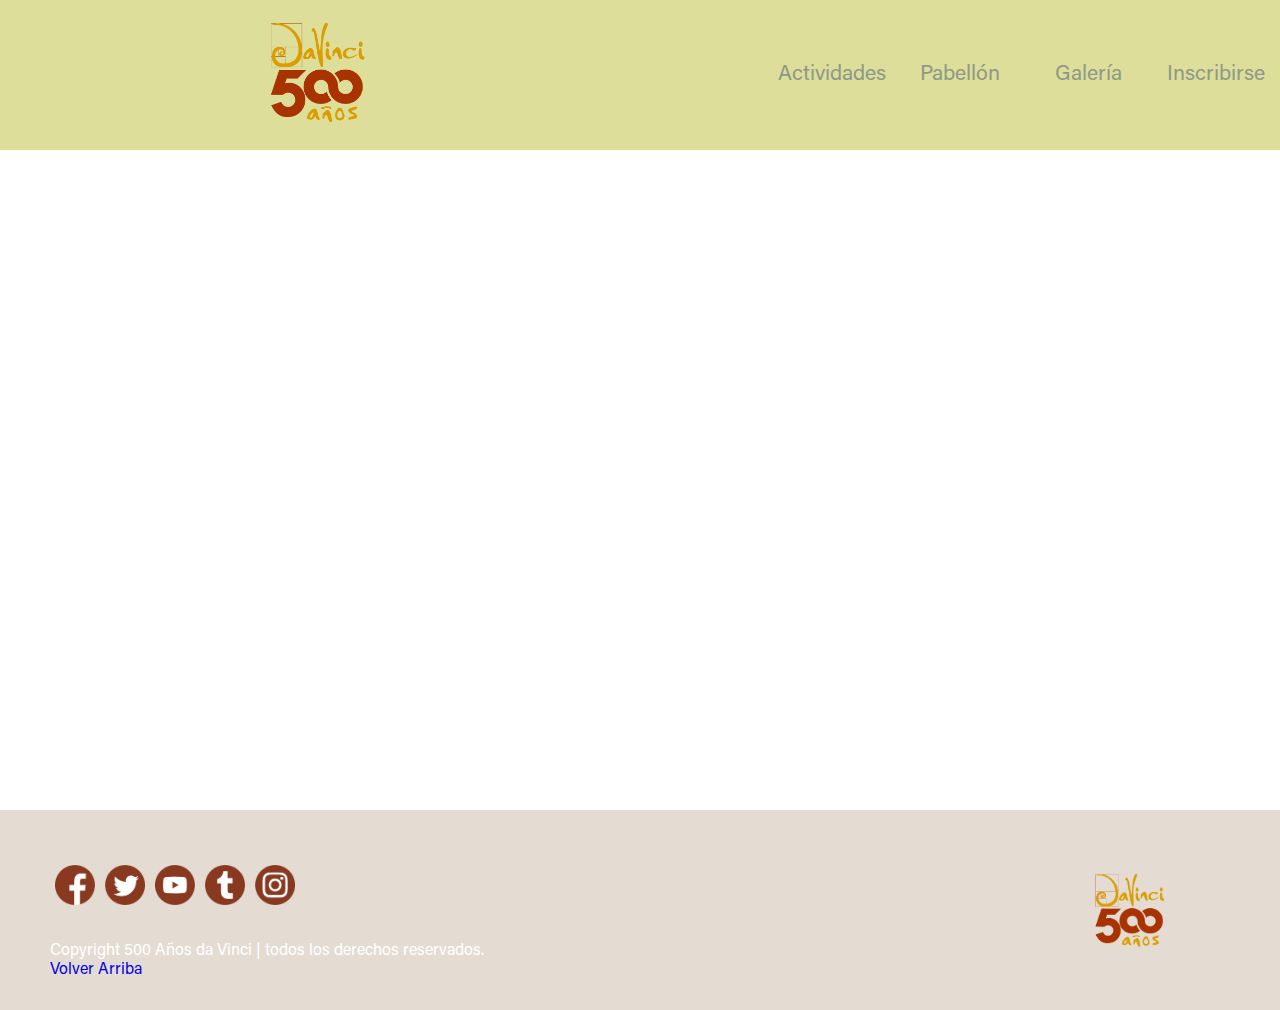
<file: galeria.html>
<!DOCTYPE html>
<html lang="es">
<head>
	<meta charset="UTF-8">
	<title>Galería | Leonardo da Vinci</title>
	<link rel="stylesheet" href="styles/style.css">
	<link rel="icon" href="imag/logo.ico">
	<meta name="viewport" content="width=device-width, initial-scale=1.0"> 

</head>
<body>

	<script src="https://code.jquery.com/jquery-3.4.1.min.js"></script>
	<script src="elem/main.js"></script>

	 <script src="elem/header.js"></script>

	 <div class="wrapper gallery-wrap" id="top">

	 	<div class="space"></div>

	 	<script src="https://apps.elfsight.com/p/platform.js" defer></script>
		<div class="elfsight-app-0f985a2b-2114-49f2-889a-74b51192d67d elf1"></div>

		<script src="https://apps.elfsight.com/p/platform.js" defer></script>
		<div class="elfsight-app-a9868a42-f97e-4617-839c-61fb1ba19b7d elf2"></div>
	</div>

	 <script src="elem/footer.js"></script>

</body>
</html>
</file>
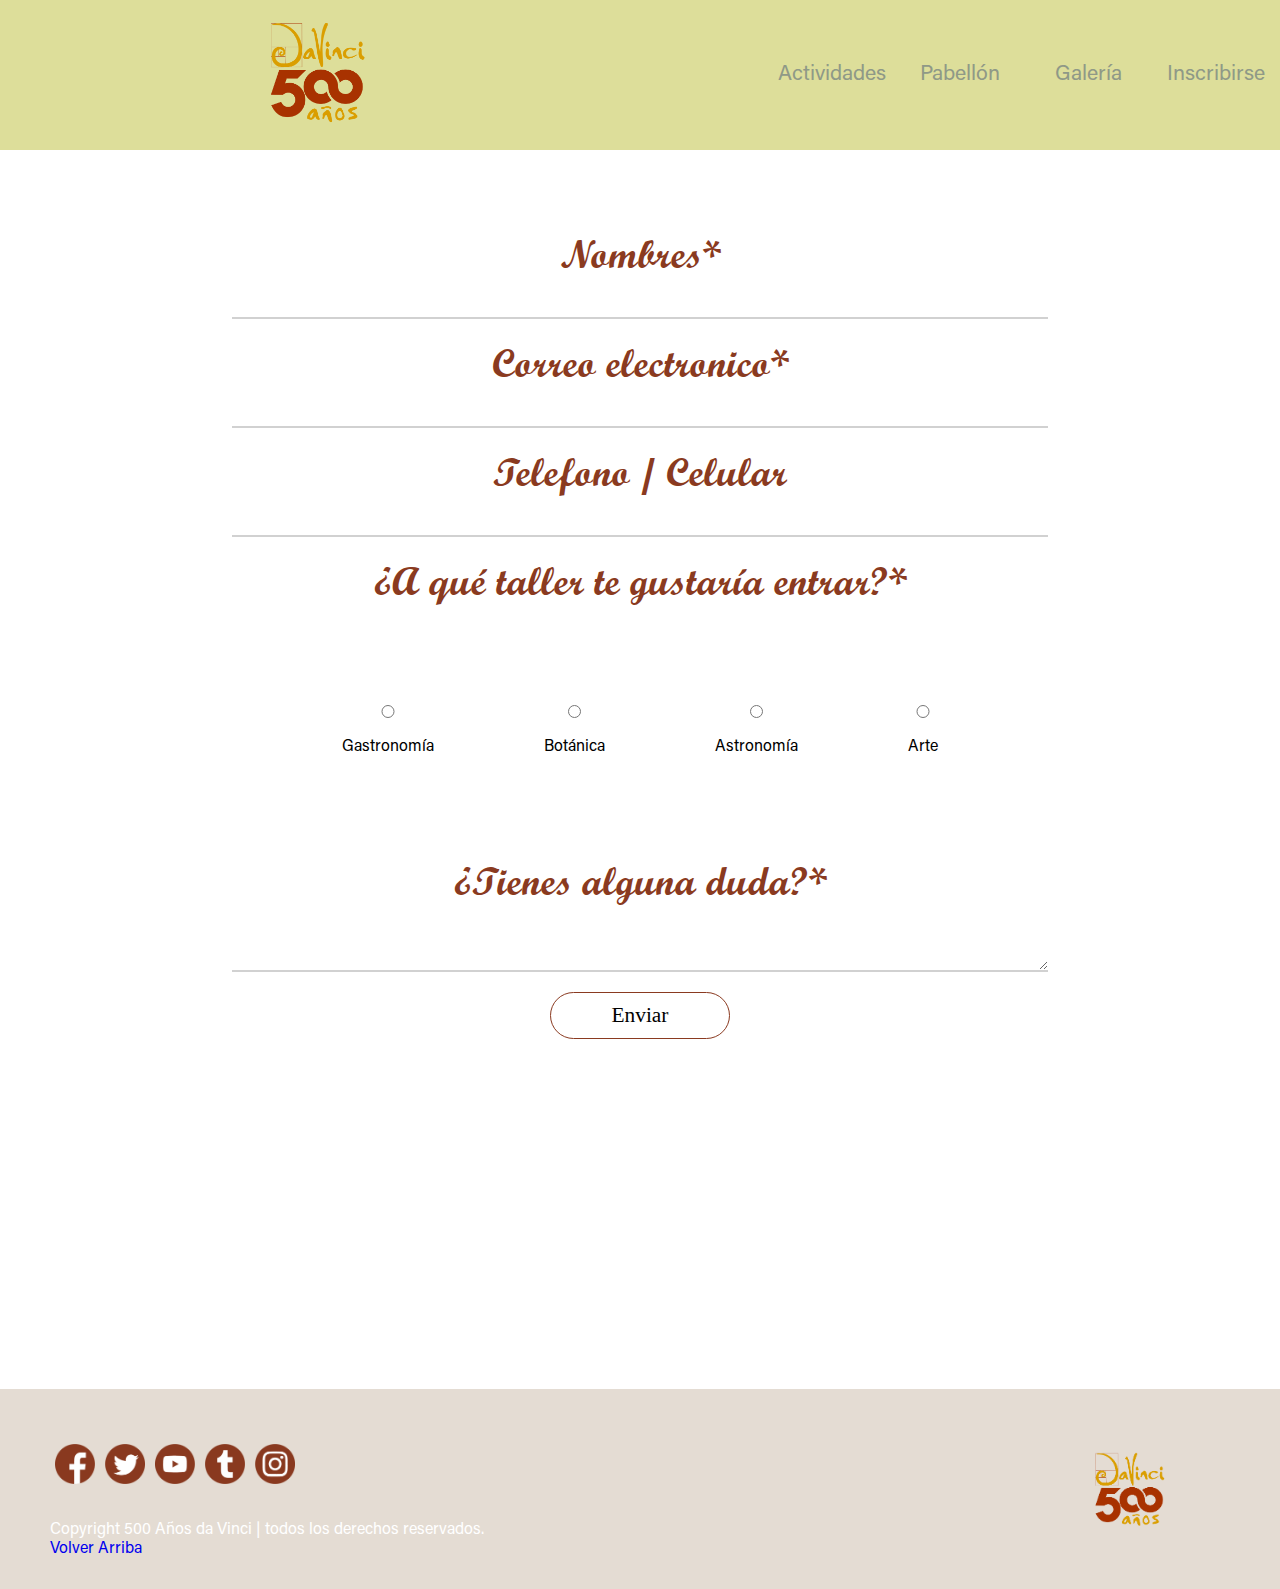
<file: inscribirse.html>
<!DOCTYPE html>
<html lang="es">
<head>
	<meta charset="UTF-8">
	<title>Inscribirse | Leonardo da Vinci</title>
	<link rel="stylesheet" href="styles/style.css">
	<link rel="icon" href="imag/logo.ico">
    <meta name="viewport" content="width=device-width, initial-scale=1.0">

</head>
<body>

	<script src="https://code.jquery.com/jquery-3.4.1.min.js"></script>
	<script src="elem/main.js"></script>

	 <script src="elem/header.js"></script>

	 <div class="wrapper" id="top">
        <div class="space"></div>
	 	<section class="form_wrap">

        <form action="enviar.php" method="post" class="form_contact">
            <div class="user_info">
                <label class="label" for="names">Nombres*</label>
                <input type="text" id="names" name="nombre" required>

                <label class="label" for="email">Correo electronico*</label>
                <input type="text" id="email" name="correo" required>

                <label class="label" for="phone">Telefono / Celular</label>
                <input type="text" id="phone" name="telefono">

                <label class="label" for="mensaje">¿A qué taller te gustaría entrar?*</label>
                <div class="space-min"></div>
                    <div class="opciones">

                        <div class="arte">
                            <input type="radio" id="gastronomia" name="act" value="gastronomia">
                            <span class="checkmark"></span>
                            <label for="gastronomia">Gastronomía</label>
                        </div>

                        <div class="botanica">
                            <input type="radio" id="botanica" name="act" value="botanica">
                            <span class="checkmark"></span>
                            <label for="Botanica">Botánica</label>
                        </div>

                        <div class="astronomia">
                            <input type="radio" id="astronomia" name="act" value="astronomia">
                            <span class="checkmark"></span>
                            <label for="astronomia">Astronomía</label>
                        </div>

                        <div class="arte">
                            <input type="radio" id="arte" name="act" value="arte">
                            <span class="checkmark"></span>
                            <label for="arte">Arte</label>
                        </div>
                    </div>

                    <div class="space-min"></div>

                <label class="label" for="mensaje">¿Tienes alguna duda?*</label>
                <textarea id="mensaje" name="mensaje"></textarea>

                <input type="submit" value="Enviar" id="btnSend">
                <!--a href="mensaje-de-envio.html" class="btnSend">Enviar</a-->
            </div>
        </form>
        <div style="clear:both;"></div>
    </section>
    <div class="space-max"></div>
	 </div>

	 <script src="elem/footer.js"></script>

</body>
</html>
</file>
<file: styles/style.css>
@font-face {
   font-family: "scriptmt";
   src: url("fonts/script.TTF") format("truetype");
   font-weight: normal;
  font-style: normal;
}

@font-face
{
   font-family: "acumin";
   src: url("fonts/acumin.otf") format("truetype");
   font-weight: normal;
  font-style: normal;
}

@font-face
{
   font-family: "minion";
   src: url("fonts/Minion.otf") format("truetype");
   font-weight: normal;
  font-style: normal;
}

.material-icons {
  font-family: 'Material Icons';
  font-weight: normal;
  font-style: normal;
  font-size: 26px;  /* Preferred icon size */
  line-height: 1;
  text-transform: none;
  letter-spacing: normal;
  word-wrap: normal;
  white-space: nowrap;
  direction: ltr;
  margin-top: 5px;
  margin-bottom: 5px;
  margin-left: 20px;
  margin-right: 20px;

  /* Support for all WebKit browsers. */
  -webkit-font-smoothing: antialiased;
  /* Support for Safari and Chrome. */
  text-rendering: optimizeLegibility;

  /* Support for Firefox. */
  -moz-osx-font-smoothing: grayscale;

  /* Support for IE. */
  font-feature-settings: 'liga';
}

.titulo-acts {
	font-style: normal;
}

/* {
	opacity: 100%;
	margin: 0px;
	padding: 0px;
}*/

.object-fit {
	border-radius: 15px;
}

* {
	z-index: 10;
	display: block;
	box-sizing: border-box;
	margin-top: 0px;
	margin-bottom: 0px;
	margin-left: 0px;
	margin-right: 0px;
}


html::-webkit-scrollbar {
	width: 10px;
}

html::-webkit-scrollbar-thumb {
	background-color: #000;
	opacity: 60%;
	border-radius: 5px;
}

title {
	display: none;
}

body {
	max-width: 100%;
	margin-top: 0px;
	margin-bottom: 0px;
	margin-left: 0px;
	margin-right: 0px;
	overflow-x: hidden;
}

a:link {
  text-decoration: none !important;
}


a:visited {
  text-decoration: none !important;
}

a:active {
  text-decoration: none !important;
}

.baseheader {
	width: 100%;
	max-width: 100%;
	height: 80px;
	background-color: rgb(221, 222, 154);
	font-family: scriptmt;
	position: fixed;
	z-index: 100;
	-webkit-transition: all 0.35s ease-in-out;
  -moz-transition: all 0.35s ease-in-out;
  transition: all 0.35s ease-in-out;
}

.header2 {
	width: 100%;
	max-width: 100%;
	height: 150px;
	background-color: rgb(221, 222, 154);
	font-family: scriptmt;
	position: fixed;
	z-index: 100;
	-webkit-transition: all 0.35s ease-in-out;
  -moz-transition: all 0.35s ease-in-out;
  transition: all 0.35s ease-in-out;
}

.header2 > div > a > img {
	margin-left: 100px;
	height: 140px;
	-webkit-transition: all 0.35s ease-in-out;
  -moz-transition: all 0.35s ease-in-out;
  transition: all 0.35s ease-in-out;
}

.header2 > .opcionesmenu > a {
	height: 150px;
	line-height: 150px;
	-webkit-transition: all 0.35s ease-in-out;
  -moz-transition: all 0.35s ease-in-out;
  transition: all 0.35s ease-in-out;
}

.divlogo {
	padding-left: 150px;
	width: 40%;
    float: left;
}

.divlogo > a > img {
	width: auto;
	height: 78px;
	padding-top: 4px;
	line-height: 80px;
	-webkit-transition: all 0.35s ease-in-out;
  -moz-transition: all 0.35s ease-in-out;
  transition: all 0.35s ease-in-out;
}

.divlogo > a:hover > img {
	opacity: 70%;
	-webkit-transition: all 0.35s ease-in-out;
  -moz-transition: all 0.35s ease-in-out;
  transition: all 0.35s ease-in-out;
}

.opcionesmenu {
	font-family: acumin;
	width: 40%;
	text-align: right;
    float: right;
    -webkit-transition: all 0.35s ease-in-out;
  -moz-transition: all 0.35s ease-in-out;
  transition: all 0.35s ease-in-out;
}

.opcionesmenu > a {
	float: left;
	width: 25%;
	line-height: 80px;
	text-align: center;
	font-size: 16pt;
	color: rgb(143, 153, 135);
	-webkit-transition: all 0.35s ease-in-out;
  -moz-transition: all 0.35s ease-in-out;
  transition: all 0.35s ease-in-out;
}

.opcionesmenu > a:active {
	background-color: rgb(228, 220, 211);
	color: rgb(138, 58, 32);
	-webkit-transition: all 0.35s ease-in-out;
  -moz-transition: all 0.35s ease-in-out;
  transition: all 0.35s ease-in-out;
}

/*.opcionesmenu > a:active {
	background-color: rgb(228, 220, 211);
	color: rgb(143, 153, 135);
}*/

.barmenu {
	opacity: 0%;
	width: 100%;
	height: 8px;
	margin-top: -8px;
	background-color: rgb(138, 58, 32);
	-webkit-transition: all 0.35s ease-in-out;
  -moz-transition: all 0.35s ease-in-out;
  transition: all 0.35s ease-in-out;
}

.opcionesmenu > a:active > .barmenu {
	opacity: 100%;
	width: 100%;
	height: 10px;
	margin-top: -10px;
	background-color: rgb(138, 58, 32);
	-webkit-transition: all 0.35s ease-in-out;
  -moz-transition: all 0.35s ease-in-out;
  transition: all 0.35s ease-in-out;
}

.basefooter {
	width: 100%;
	height: 200px;
	position: relative;
	background-color: rgb(228, 220, 211);
}

.redes {
	position: relative;
	width: 40%;
	float: left;
	margin-top: 50px;
	margin-left: 50px;
	padding-bottom: 70px;
}

.redes > a > img {
	float: left;
	padding: 5px;
	width: 50px;
	height: 50px;
}

.copyright {
	position: absolute;
	bottom: 0px;
	color: #fff;
	font-family: acumin;
}

.logo-div {
	width: 20%;
	float: right;
	padding-top: 50px;
}

.logo-div > img {
	width: 100px;
	height: auto;
	float: right;
	padding-right: 100px;
	box-sizing: content-box;
}

/*Aquí viene lo chido*/

.wrapper {
	max-width: 1500px;
	margin-left: auto;
	margin-right: auto;
}

.wrapper2 {
	max-width: 1500px;
	margin-left: auto;
	margin-right: auto;
	background-color: #91978A;
	padding-top: 50px;
	padding-bottom: 50px;
}

.section {
	width: 100%;
	margin-left: auto;
	margin-right: auto;
	background-color: #91978A;
	padding-top: 50px;
	padding-bottom: 50px;
}

.space {
	width: 100%;
	height: 200px;
}

.space-min {
	width: 100%;
	height: 100px;
}

.space-max {
	width: 100%;
	height: 300px;
}

.titulo {
	margin-left: 15%;
	margin-right: 15%;
	padding-top: 15px;
	padding-bottom: 15px;
	font-size: 40pt;
	font-family: scriptmt;
	text-align: center;
	color: rgb(138, 58, 32);
}

.main-titulo {
	font-size: 46pt;
}

.main-titulo2 {
	font-size: 46pt;
	color: #EFDFD5;
	text-shadow: #555 0.1em 0.1em 0.5em;
}

.tweeter-titulo {
	display: none;
}

.parrafo {
	margin-left: 15%;
	margin-right: 15%;
	padding-top: 15px;
	padding-bottom: 15px;
	font-size: 16pt;
	font-family: acumin;
	text-align: center;
	color: rgb(0,0,0);
}

.leonardo {
	font-family: scriptmt;
	font-size: 26pt;
	padding-top: 10px;
	padding-bottom: 10px;
}

.titulo-index {
	width: 100%;
	margin: 0px;
	background-image: url("../imag/fondo-index.jpg");
	background-position: center;
    background-repeat: no-repeat;
    background-size: cover;
    -webkit-box-shadow: inset -1px -5px 47px 15px rgba(84,84,84,0.69);
-moz-box-shadow: inset -1px -5px 47px 15px rgba(84,84,84,0.69);
box-shadow: inset -1px -5px 47px 15px rgba(84,84,84,0.69);#
}

.parrafo-index {
	color: #ddd;
	text-shadow: #000 0.2em 0.1em 0.4em;
}

.univa {
	width: 100%;
	padding-top: 60px;
	padding-bottom: 60px;
	background-image: url("../imag/fondo-univa.jpg");
	background-position: center;
    background-repeat: no-repeat;
    background-size: cover;
    float: right;
    -webkit-box-shadow: inset -1px -5px 47px 15px rgba(84,84,84,0.69);
-moz-box-shadow: inset -1px -5px 47px 15px rgba(84,84,84,0.69);
box-shadow: inset -1px -5px 47px 15px rgba(84,84,84,0.69);
}

.titulo-univa {
	color: #EFDFD5;
	text-shadow: #555 0.1em 0.1em 0.5em;
}

.parrafo-univa {
	color: #ccc;
	text-shadow: black 0.1em 0.1em 0.2em;
}

.snapwidget-widget {
	pointer-events:none !important;
	-webkit-transition: all 0.5s ease-in-out;
  -moz-transition: all 0.5s ease-in-out;
  transition: all 0.5s ease-in-out;
}

.text-wrap {
	width: 100%;
	/*height: 100px;*/
	position: relative;
	display: none;
	-webkit-transition: all 2s ease;
  -moz-transition: all 2s ease;
  transition: all 2s ease;
  	opacity: 50%;
}

.cuadros {
	width: 100%;
	height: auto;
	box-sizing: border-box;
}

.cuadro {
	width: 40%;
	margin: 5% 5% 5% 5%;
	float: left;
	border-radius: 15px;
	-webkit-box-shadow: 0px 18px 46px -4px rgba(204,204,204,0.7);
-moz-box-shadow: 0px 18px 46px -4px rgba(204,204,204,0.7);
box-shadow: 0px 18px 46px -4px rgba(204,204,204,0.7);
-webkit-transition: all 1s ease;
  -moz-transition: all 1s ease;
  transition: all 1s ease;
}

.cuadro:hover {
	-webkit-box-shadow: 0px 18px 41px 38px rgba(181,181,181,1);
-moz-box-shadow: 0px 18px 41px 38px rgba(181,181,181,1);
box-shadow: 0px 18px 41px 38px rgba(181,181,181,1);
Copiar texto
-webkit-transition: all 1s ease;
  -moz-transition: all 1s ease;
  transition: all 1s ease;
}

.cuadro1 {
	background-color: rgba(229, 163, 23, .25);
}

.cuadro2 {
	background-color: rgba(146, 54, 20, .25);
}

.cuadro3 {
	background-color: rgba(228, 225, 156, .25);
}

.cuadro4 {
	background-color: rgba(229, 163, 23, .25);
}

@media screen and (max-width: 800px) {
	.cuadro {
		width: 100%;
		margin: 5% 0px 0px 0px;
	}

	
}

#snapwidget-normal {
	display: block;
	margin-top: 50px;

}

#snapwidget-responsive {
	display: none;
}

.ghost > iframe {
	margin-top: 50px;
}

.text-ghost {
	text-decoration: none;
	position: absolute;
	left: 0;
	right: 0;
	top: -250px;
	margin: auto;
	font: scriptmt;
	font-size: 36pt;
	z-index: 10;
	text-align: center;
}

.ghost2 {
	text-align: center;
	z-index: 50;
}

.ghost2:hover + .text-wrap {
	display: block;
	-webkit-transition: all 2s ease;
  -moz-transition: all 2s ease;
  transition: all 2s ease;
}

.ghost2:hover > div > iframe {
	opacity: 70%;
	-webkit-transition: all 0.5s ease-in-out;
  -moz-transition: all 0.5s ease-in-out;
  transition: all 0.5s ease-in-out;
	transform: scale(1.05);
}



.acts {
	width: 100%;
	/*height: 600px;*/
	text-align: center;
}

.container-act {
	width: 45%;
	height: 300px;
	position: relative;
	background-color: rgb(228, 220, 211);
	float: left;
	margin-top: 2.5%;
	margin-bottom: 2.5%;
	margin-left: 2.5%;
	margin-right: 2.5%;
	border-radius: 15px;
	-webkit-transition: all 0.2s ease-in-out;
  -moz-transition: all 0.2s ease-in-out;
  transition: all 0.2s ease-in-out;
  cursor: pointer;
}

.container-act:hover {
	opacity: 70%;
	-webkit-transition: all 0.2s ease-in-out;
  -moz-transition: all 0.2s ease-in-out;
  transition: all 0.2s ease-in-out;
}

.container-act:hover > div > img {
	opacity: 70%;
	border-radius: 15px;
	-webkit-transition: all 0.5s ease-in-out;
  -moz-transition: all 0.5s ease-in-out;
  transition: all 0.5s ease-in-out;
  transform: scale(1.2);
}

/*.container-act > div {
	float: left;
}*/

.elem1 {
	float: left;
	height: 300px;
}

.frase1 {
	width: 100%;
	margin-top: 15px;
	font-size: 12pt;
}

.elem2 {
	float: right;
	height: 300px;
}

.frase2 {
	width: 100%;
	margin-top: 15px;
	font-size: 12pt;
}

.image {
	width: auto;
	height:300px;
	overflow: hidden;
	border-radius: 15px;
}

.image > img {
	width: auto;
	height: 300px;
	border-radius: 15px;
	-webkit-transition: all 0.5s ease-in-out;
  -moz-transition: all 0.5s ease-in-out;
  transition: all 0.5s ease-in-out;
}

.content {
	position: absolute;
	width: 50%;
	right: 0;
	padding-top: 15px;
	padding-bottom: 15px;
	padding-left: 15px;
	padding-right: 15px;
	font-size: 36px;
	font-family: acumin;
}

@media screen and (max-width: 800px) {
	.content {
		right: auto;
	}
}

.content2 {
	position: absolute;
	width: 50%;
	left: 0;
	padding-top: 15px;
	padding-bottom: 15px;
	padding-left: 15px;
	padding-right: 15px;
	font-size: 36px;
	font-family: acumin;
	float: left;
}

.container-act > a {
	text-decoration: none;
	color: #000;
}

.inscbtn {
	padding: 5px;
	background-color: rgb(143, 153, 135);
	position: absolute;
	bottom: 15px;
	right: 15px;
	color: #ffffff;
	padding: 5px;
	background-color: rgb(143, 153, 135);
	border-radius: 5px;
	font-size: 26pt;
	-webkit-transition: all 0.35s ease-in-out;
  -moz-transition: all 0.35s ease-in-out;
  transition: all 0.35s ease-in-out;
}

.inscbtn:hover {
	color: rgb(221, 222, 154);
	background-color: rgb(138, 58, 32);
	-webkit-transition: all 0.35s ease-in-out;
  -moz-transition: all 0.35s ease-in-out;
  transition: all 0.35s ease-in-out;
}

.inscbtn2 {
	position: absolute;
	bottom: 15px;
	left: 15px;
	color: #ffffff;
	padding: 5px;
	background-color: rgb(143, 153, 135);
	border-radius: 5px;
	font-size: 26pt;
	-webkit-transition: all 0.35s ease-in-out;
  -moz-transition: all 0.35s ease-in-out;
  transition: all 0.35s ease-in-out;
}

.inscbtn2:hover {
	color: rgb(221, 222, 154);
	background-color: rgb(138, 58, 32);
	-webkit-transition: all 0.35s ease-in-out;
  -moz-transition: all 0.35s ease-in-out;
  transition: all 0.35s ease-in-out;
}

.contpabellon {
	width: 80%;
	/*height: 1300px;*/
	margin-left: auto;
	margin-right: auto;
}

.fotopabellon {
	width: 44%;
	height: 602px;
	float: left;
	margin-top: 3%;
	margin-bottom: 3%;
	margin-left: 3%;
	margin-right: 3%;
	border-radius: 15px;
	-webkit-transition: all 0.5s ease-in-out;
  -moz-transition: all 0.5s ease-in-out;
  transition: all 0.5s ease-in-out;
}

.fotopabellon1 {
	background-image: url("../imag/pabellon/1.jpg");
	background-position: center;
    background-repeat: no-repeat;
    background-size: cover;
}

.fotopabellon2 {
	background-image: url("../imag/pabellon/2.png");
	background-position: center;
    background-repeat: no-repeat;
    background-size: cover;
}

.fotopabellon3 {
	background-image: url("../imag/pabellon/3.jpg");
	background-position: center;
    background-repeat: no-repeat;
    background-size: cover;
}

.fotopabellon4 {
	background-image: url("../imag/pabellon/4.jpg");
	background-position: center;
    background-repeat: no-repeat;
    background-size: cover;
}

.fotopabellon > img {
	width: 100%;
	height: auto;
	-webkit-transition: all 0.5s ease-in-out;
  -moz-transition: all 0.5s ease-in-out;
  transition: all 0.5s ease-in-out;
}

.fotopabellon:hover {
	opacity: 80%;
	-webkit-transition: all 0.5s ease-in-out;
  -moz-transition: all 0.5s ease-in-out;
  transition: all 0.5s ease-in-out;
  transform: scale(1.2);
}

.tweet1 {
	width: 40%;
	height: 700px;
	float: left;
	border: 1px solid rgb(138, 58, 32);
	border-radius: 5px;
	display: block;
}

.tweet2 {
	width: 40%;
	height: 700px;
	float: right;
	border: 1px solid rgb(138, 58, 32);
	border-radius: 5px;
	display: block;
}

.parrafo-tweet {
	height: 700px;
}

.video {
	display: flex;
	justify-content: center;
	height: 1000px;
}

@media screen and (max-width: 1024px) {
	.video {
		height: 400px;
	}
}

.video > iframe {
	width: 90%;
	height: auto;
}


/*Actividades */

.list-tabs {
	width: 100%;
	padding-left: 0px;
	height: 80px;
	list-style: none;
}

.list-tabs > li {
	width: 25%;
	height: 80px;
	float: left;
	background-color: rgb(234, 227, 219);
	text-align: center;
	font-size: 22pt;
	font-family: acumin;
	color: #000;
	border: 2px solid rgb(153, 158, 136);
}

.list-tabs > li > a {
	height: 80px;
	text-decoration: none;
	color: #000;
}

.list-tabs > li:hover {
	opacity: 70%;
}

.list-tabs > li > a > span {
	padding-top: 20px;
}

.container-act-desc {
	width: 100%;
}

.container-act-desc > article {
	width: 100%;
}

.active {
	background-color: #fff;
	border-left: 2px solid rgb(153, 158, 136);
	border-top: 2px solid rgb(153, 158, 136);
	border-right: 2px solid rgb(153, 158, 136);
}

.imagen-act-gast {
	width: 100%;
	height: 350px;
	background-image: url("../imag/gastronomia.jpg");
	 background-position: center;
    background-repeat: no-repeat;
    background-size: cover;
}

.imagen-act-bot {
	width: 100%;
	height: 350px;
	background-image: url("../imag/botanica.jpg");
	 background-position: center;
    background-repeat: no-repeat;
    background-size: cover;
}

.imagen-act-ast {
	width: 100%;
	height: 350px;
	background-image: url("../imag/astronomia.jpg");
	 background-position: center;
    background-repeat: no-repeat;
    background-size: cover;
}

.imagen-act-art {
	width: 100%;
	height: 350px;
	background-image: url("../imag/arte-banner.jpg");
	 background-position: center;
    background-repeat: no-repeat;
    background-size: cover;
}

.logistic-wrap {
	/*height: 700px;*/
	margin-left: 100px;
	margin-right: 100px;
	position: relative;
}

.logistic {
	position: absolute;
	top: 200px;
	width: 45%;
	text-align: center;
	font-family: acumin;
	font-size: 16pt;
	float: left;
	color: #000;
}

.logistic-pab {
	position: absolute;
	top: 150px;
	width: 45%;
	text-align: center;
	font-family: acumin;
	font-size: 16pt;
	float: left;
	color: #fff;
}

.logistic-large {
	position: absolute;
	width: 45%;
	text-align: center;
	font-family: acumin;
	font-size: 16pt;
	float: left;
	color: #000;
	top: 50px;
}

@media screen and (max-width: 1024px) {
	.logistic-large {
		top: 0;
	}
}

.logistic > span {
	font-family: scriptmt !important;
	font-size: 46pt !important;
	color: rgb(138, 58, 32);
	padding-bottom: 15px;
}

.logistic-pab > span {
	font-family: scriptmt !important;
	font-size: 46pt !important;
	color: rgb(138, 58, 32);
	padding-bottom: 15px;
}

.logistic-large > span {
	font-family: scriptmt !important;
	font-size: 46pt !important;
	color: rgb(138, 58, 32);
	padding-bottom: 15px;
}

.logistic-image {
	width: 45%;
	height: 700px;
	background-image: url("../imag/escenario-gast.png");
	 background-position: center;
    background-repeat: no-repeat;
    background-size: cover;
    float: right;
}

.foto-botanica {
	background-image: url("../imag/botanica-souvenir.jpg");
	 background-position: center;
    background-repeat: no-repeat;
    background-size: cover;
}

.foto-astronomia {
	background-image: url("../imag/astronomia/1.png");
	 background-position: center;
    background-repeat: no-repeat;
    background-size: cover;
}

.foto-arte {
	background-image: url("../imag/arte/1.png");
	 background-position: center;
    background-repeat: no-repeat;
    background-size: cover;
}

.creators-wrap {
	width: 100%;
	display: flex;
	flex-direction: row;
	flex-wrap: wrap;
	justify-content: space-evenly;
}



.persona1 {
	width: 400px;
	height: 600px;
	padding-top: 50px;
	padding-bottom: 50px;
	padding-left: 50px;
	padding-right: 50px;
}

.persona1 > img {
	width: 100%;
	height: auto;
	border-radius: 50%;
}

.nombre {
	width: 100%;
	font-family: acumin;
	font-size: 36pt;
	text-align: center;
}

.funcion {
	width: 100%;
	padding-left: 5px;
	padding-right: 5px;
	font-family: acumin;
	font-size: 16pt;
	text-align: center;
}

.personas2 {
	width: 100%;
}

.cont-personas {
	display: flex;
	flex-direction: row;
	flex-wrap: wrap;
	justify-content: space-evenly;
}

.persona2 {
	width: 300px;
	height: 400px;
	padding-top: 50px;
	padding-bottom: 50px;
	padding-left: 50px;
	padding-right: 50px;
}

.persona2 > img {
	width: 100%;
	height: auto;
	border-radius: 50%;
}

.nombre2 {
	width: 100%;
	font-family: acumin;
	color: #555;
	font-size: 16pt;
	text-align: center;
	padding-top: 10px;
}

.flex-parent {
	display: flex;
	flex-direction: row;
	flex-wrap: wrap;
	justify-content: space-evenly;
}


@media screen and (max-width: 1024px) {
	.nombre2 {
		font-size: 22pt;
	}
}

.funcion2 {
	width: 100%;
	padding-left: 5px;
	padding-right: 5px;
	font-family: acumin;
	color: #555;
	font-size: 10pt;
	text-align: center;
}

@media screen and (max-width: 1024px) {
	.funcion2 {
		font-size: 10pt;
	}
}

.gallery {
	width: 100%;
	margin-left: auto;
	margin-right: auto;
}

.gallery > div > div {
		-webkit-transition: all 0.5s ease-in-out;
  -moz-transition: all 0.5s ease-in-out;
  transition: all 0.5s ease-in-out;
}

.gallery > div > div:hover {
	transform: scale(1.1);
	-webkit-transition: all 0.5s ease-in-out;
  -moz-transition: all 0.5s ease-in-out;
  transition: all 0.5s ease-in-out;
}

.foto-gal {
	float: left;
}

.cont-fotos1 {
	padding: 50px 50px 50px 50px;
	width: 40%;
	height: 600px;
	float: left;
	margin-bottom: 50px;
}

.cont-fotos2 {
	padding: 50px 50px 50px 50px;
	width: 60%;
	height: 600px;
	float: left;
	margin-bottom: 50px;
}

.cont-fotos3 {
	padding: 50px 50px 50px 50px;
	width: 60%;
	height: 600px;
	float: left;
	margin-bottom: 50px;
}

.cont-fotos4 {
	padding: 50px 50px 50px 50px;
	width: 40%;
	height: 600px;
	float: left;
	margin-bottom: 50px;
}

.cont-fotos5 {
	padding: 50px 50px 50px 50px;
	width: 40%;
	height: 600px;
	float: left;
	margin-bottom: 50px;
}

.cont-fotos6 {
	padding: 50px 50px 50px 50px;
	width: 60%;
	height: 600px;
	float: left;
	margin-bottom: 50px;
}

/*Fotos de Gastronomía*/

.foto-gal-1 {
	width: 100%;
	height: 600px;
	background-image: url("../imag/gastronomia/1.png");
	background-position: center;
    background-repeat: no-repeat;
    background-size: cover;
}

.foto-gal-2 {
	width: 100%;
	height: 600px;
	background-image: url("../imag/gastronomia/2.png");
	background-position: center;
    background-repeat: no-repeat;
    background-size: cover;
}

.foto-gal-3 {
	width: 100%;
	height: 600px;
	background-image: url("../imag/gastronomia/3.png");
	background-position: center;
    background-repeat: no-repeat;
    background-size: cover;
}

.foto-gal-4 {
	width: 100%;
	height: 600px;
	background-image: url("../imag/gastronomia.jpg");
	background-position: center;
    background-repeat: no-repeat;
    background-size: cover;
}

.foto-gal-5 {
	width: 100%;
	height: 600px;
	background-image: url("../imag/gastronomia.jpg");
	background-position: center;
    background-repeat: no-repeat;
    background-size: cover;
}

.foto-gal-6 {
	width: 100%;
	height: 600px;
	background-image: url("../imag/gastronomia.jpg");
	background-position: center;
    background-repeat: no-repeat;
    background-size: cover;
}

/*Fotos de Botánica*/

.foto-gal-7 {
	width: 100%;
	height: 600px;
	background-image: url("../imag/botanica/1.jpg");
	background-position: center;
    background-repeat: no-repeat;
    background-size: cover;
}

.foto-gal-8 {
	width: 100%;
	height: 600px;
	background-image: url("../imag/botanica/2.jpg");
	background-position: center;
    background-repeat: no-repeat;
    background-size: cover;
}

.foto-gal-9 {
	width: 100%;
	height: 600px;
	background-image: url("../imag/botanica/3.jpg");
	background-position: center;
    background-repeat: no-repeat;
    background-size: cover;
}

.foto-gal-10 {
	width: 100%;
	height: 600px;
	background-image: url("../imag/botanica.jpg");
	background-position: center;
    background-repeat: no-repeat;
    background-size: cover;
}

.foto-gal-11 {
	width: 100%;
	height: 600px;
	background-image: url("../imag/botanica.jpg");
	background-position: center;
    background-repeat: no-repeat;
    background-size: cover;
}

.foto-gal-12 {
	width: 100%;
	height: 600px;
	background-image: url("../imag/botanica.jpg");
	background-position: center;
    background-repeat: no-repeat;
    background-size: cover;
}

/*Fotos de Astronomía */

.foto-gal-13 {
	width: 100%;
	height: 600px;
	background-image: url("../imag/astronomia/1.png");
	background-position: center;
    background-repeat: no-repeat;
    background-size: cover;
}

.foto-gal-14 {
	width: 100%;
	height: 600px;
	background-image: url("../imag/astronomia/2.png");
	background-position: center;
    background-repeat: no-repeat;
    background-size: cover;
}

.foto-gal-15 {
	width: 100%;
	height: 600px;
	background-image: url("../imag/astronomia/3.png");
	background-position: center;
    background-repeat: no-repeat;
    background-size: cover;
}

.foto-gal-16 {
	width: 100%;
	height: 600px;
	background-image: url("../imag/astronomia/4.jpg");
	background-position: center;
    background-repeat: no-repeat;
    background-size: cover;
}

.foto-gal-17 {
	width: 100%;
	height: 600px;
	background-image: url("../imag/astronomia/5.jpg");
	background-position: center;
    background-repeat: no-repeat;
    background-size: cover;
}

.foto-gal-18 {
	width: 100%;
	height: 600px;
	background-image: url("../imag/astronomia/6.jpg");
	background-position: center;
    background-repeat: no-repeat;
    background-size: cover;
}

/*Fotos de Arte*/

.foto-gal-19 {
	width: 100%;
	height: 600px;
	background-image: url("../imag/arte/1.png");
	background-position: center;
    background-repeat: no-repeat;
    background-size: cover;
}

.foto-gal-20 {
	width: 100%;
	height: 600px;
	background-image: url("../imag/arte/2.png");
	background-position: center;
    background-repeat: no-repeat;
    background-size: cover;
}

.foto-gal-21 {
	width: 100%;
	height: 600px;
	background-image: url("../imag/arte/3.png");
	background-position: center;
    background-repeat: no-repeat;
    background-size: cover;
}

.foto-gal-22 {
	width: 100%;
	height: 600px;
	background-image: url("../imag/arte.jpg");
	background-position: center;
    background-repeat: no-repeat;
    background-size: cover;
}

.foto-gal-23 {
	width: 100%;
	height: 600px;
	background-image: url("../imag/arte.jpg");
	background-position: center;
    background-repeat: no-repeat;
    background-size: cover;
}

.foto-gal-24 {
	width: 100%;
	height: 600px;
	background-image: url("../imag/arte.jpg");
	background-position: center;
    background-repeat: no-repeat;
    background-size: cover;
}

.banner-pabellon {
	width: 100%;
	height: 300px;
	background-image: url("../imag/banner-pabellon.jpg");
	background-position: center;
    background-repeat: no-repeat;
    background-size: cover;
}

.foto-pabellon {
	background-image: url("../imag/pabellon3.jpg");
	background-position: center;
    background-repeat: no-repeat;
    background-size: cover;
}

.cont-personas {
	width: 100%;
	text-align: center;
}

.cont-personas2 {
	width: 100%;
	margin-left: 10%;
	margin-right: 10%;
}

.personas3 {
	width: 100%;
	/*height: 1500px;*/
}

.cont-fotos-pab {
	padding: 50px 50px 50px 50px;
	width: 500px;
	height: 600px;
	margin-bottom: 50px;
}

    /*Fotos de Pabellón*/

figure {
	width: 100%;
	height: 600px;
}

.alt-cont {
	background-color: #000;
}

.foto-pab-1 {
	width: 100%;
	height: 600px;
	background-color: #000;
	background-image: url("../imag/pabellon/1.jpg");
	background-position: center;
    background-repeat: no-repeat;
    background-size: cover;
}

.foto-pab-2 {
	width: 100%;
	height: 600px;
	background-image: url("../imag/pabellon/2.png");
	background-position: center;
    background-repeat: no-repeat;
    background-size: cover;
}

.foto-pab-3 {
	width: 100%;
	height: 600px;
	background-image: url("../imag/pabellon/3.jpg");
	background-position: center;
    background-repeat: no-repeat;
    background-size: cover;
}

.foto-pab-4 {
	width: 100%;
	height: 600px;
	background-image: url("../imag/pabellon/4.jpg");
	background-position: center;
    background-repeat: no-repeat;
    background-size: cover;
}

.foto-pab-5 {
	width: 100%;
	height: 600px;
	background-image: url("../imag/pabellon/5.jpg");
	background-position: center;
    background-repeat: no-repeat;
    background-size: cover;
}

.foto-pab-6 {
	width: 100%;
	height: 600px;
	background-image: url("../imag/pabellon/6.jpg");
	background-position: center;
    background-repeat: no-repeat;
    background-size: cover;
}

.foto-pab-7 {
	width: 100%;
	height: 600px;
	background-image: url("../imag/pabellon/7.JPG");
	background-position: center;
    background-repeat: no-repeat;
    background-size: cover;
}

.foto-pab-8 {
	width: 100%;
	height: 600px;
	background-image: url("../imag/pabellon1.jpg");
	background-position: center;
    background-repeat: no-repeat;
    background-size: cover;
}

.foto-pab-9 {
	width: 100%;
	height: 600px;
	background-image: url("../imag/pabellon1.jpg");
	background-position: center;
    background-repeat: no-repeat;
    background-size: cover;
}

.foto-pab-10 {
	width: 100%;
	height: 600px;
	background-image: url("../imag/pabellon/9.jpg");
	background-position: center;
    background-repeat: no-repeat;
    background-size: cover;
}

.foto-pab-11 {
	width: 100%;
	height: 600px;
	background-image: url("../imag/pabellon/8.jpg");
	background-position: center;
    background-repeat: no-repeat;
    background-size: contain;
}

.foto-pab-12 {
	width: 100%;
	height: 600px;
	background-image: url("../imag/pabellon/8.jpg");
	background-position: center;
    background-repeat: no-repeat;
    background-size: cover;
}

style {
	display: none;
}

.eui-widget-title {
	display: none !important;
}


@media screen and (max-width: 400px) {

.gallery > div {
	width: 100%;
}

}


/*formulario*/

.form_wrap{
    width: 70%;
    margin: auto;
    display: flex;
    overflow: hidden;
}

/* Formulario de contacto*/
form.form_contact{
    width: 100%;
    padding: 30px 40px;
}

form.form_contact h2{
	font-size: 25px;
	font-weight: 600;
	color: #303030;
	margin-bottom: 30px;
}

form.form_contact .user_info{
    display: flex;
    flex-direction: column;
    text-align: center;
}

form.form_contact .label{
    font-family: scriptmt;
    font-size: 30pt;
    text-align: center;
    color: rgb(138, 58, 32);
}

form.form_contact input,
form.form_contact textarea{
    width: 100%;
    padding: 8px 0px 5px;
    margin-bottom: 20px;

    border: none;
    border-bottom: 2px solid #D1D1D1;

    font-family: 'acumin';
	color: #000;
	font-size: 16pt;
}

form.form_contact textarea{
    max-width: 100%;
    min-width: 100%;
    max-height: 90px;
}

form.form_contact input[type="submit"]{
    width: 180px;
    margin-left: auto;
    margin-right: auto;
	background-color: #fff;
	color: #000;
	padding: 10px;
	border: 1px solid rgb(138, 58, 32);
	border-radius: 25px;

    align-self: flex-end;

	font-family: 'Open sans';
	font-size: 16pt;
	cursor: pointer;
	-webkit-transition: all 0.35s ease-in-out;
  -moz-transition: all 0.35s ease-in-out;
  transition: all 0.35s ease-in-out;
}

form.form_contact input[type="submit"]:hover{
    background: rgb(138, 58, 32);
    color: #fff;
    -webkit-transition: all 0.35s ease-in-out;
  -moz-transition: all 0.35s ease-in-out;
  transition: all 0.35s ease-in-out;
}

.btnSend{
    width: 180px;
    margin-left: auto;
    margin-right: auto;
	background-color: #fff;
	color: #000;
	padding: 10px;
	border: 1px solid rgb(138, 58, 32);
	border-radius: 25px;

    align-self: flex-end;

	font-family: 'Open sans';
	font-size: 16pt;
	cursor: pointer;
	-webkit-transition: all 0.35s ease-in-out;
  -moz-transition: all 0.35s ease-in-out;
  transition: all 0.35s ease-in-out;
}

.btnSend:hover{
    background: rgb(138, 58, 32);
    color: #fff;
    -webkit-transition: all 0.35s ease-in-out;
  -moz-transition: all 0.35s ease-in-out;
  transition: all 0.35s ease-in-out;
}


/* Ventana de errores*/
.modal_wrap{
    width: 100%;
    height: 100vh;
    background: rgba(0,0,0,0.7);

    position: fixed;
    top: 0;
    left: 0;
    z-index: 200;

    display: flex;
    justify-content: center;
    align-items: center;
}

.input {
	z-index: 50;
}

.mensaje_modal{
    background: #fff;
    box-shadow: 0px 0px 15px rgba(0,0,0,0.5);
    width: 400px;
    padding: 30px 20px 15px;
    z-index: 200;
}

.mensaje_modal h3{
    text-align: center;
    font-family: 'scriptmt';
	font-size: 20pt;
	font-weight: 400;
}

.mensaje_modal h3:after{
    content: '';
	display: block;
	width: 100%;
	height: 1px;
	background: #C5C5C5;
	margin: 10px 0px 15px;
}

.mensaje_modal p{
	font-family: acumin;
    font-size: 16pt;
    color: #606060;
}

#btnClose {
    display: inline-block;
	padding: 3px 10px;
	margin-top: 10px;

	background: rgb(142, 54, 24);
	color: #fff;
	cursor: pointer;

	float: right;
}

#btnClose:hover {
	opacity: 70%;
}

/* MENSAJE EXITOSO*/

.mensaje-exito{
    width: 100%;
    display: flex;
    flex-direction: column;
    justify-content: center;
    align-items: center;
}

.mensaje-exito h1{
	font-family: scriptmt;
    font-size: 36pt;
    display: block;
    text-align: center;
    margin-bottom: 20px;
}

.mensaje-exito > span {
	padding: 50px 50px 50px 50px;
	font-family: acumin;
	font-size: 26pt;
	text-align: center;
}

.mensaje-exito a{
    display: block;
    padding: 10px 30px;
    background-color: #fff;
	color: #000;
	border: 1px solid rgb(138, 58, 32);
	border-radius: 25px;
    text-decoration: none;
    -webkit-transition: all 0.35s ease-in-out;
  -moz-transition: all 0.35s ease-in-out;
  transition: all 0.35s ease-in-out;
}

.mensaje-exito a:hover{
    background: rgb(138, 58, 32);
    color: #fff;
    -webkit-transition: all 0.35s ease-in-out;
  -moz-transition: all 0.35s ease-in-out;
  transition: all 0.35s ease-in-out;
}

@media screen and (max-width: 1180px) {
	.opcionesmenu {
		width: 60%;
	}
}

@media screen and (max-width: 1180px) {
	.acts {
		height: 1200px;
	}
}

@media screen and (max-width: 1180px) {
	.container-act {
		width: 100%;
	}
}

@media screen and (max-width: 1800px) {
	.contpabellon {
		height: 1300px;
	}
}

@media screen and (max-width: 1700px) {
	.contpabellon {
		height: 1200px;
	}
}

@media screen and (max-width: 1600px) {
	.contpabellon {
		height: 1100px;
	}
}

@media screen and (max-width: 1500px) {
	.contpabellon {
		height: 1000px;
	}
}

@media screen and (max-width: 1400px) {
	.contpabellon {
		height: 900px;
	}
}

@media screen and (max-width: 1300px) {
	.contpabellon {
		height: 800px;
	}
}

@media screen and (max-width: 1200px) {
	.contpabellon {
		width: 100%;
		height: 700px;
	}
}

@media screen and (max-width: 1100px) {
	.contpabellon {
		height: 600px;
	}
}

@media screen and (max-width: 1180px) {
	.tweet1 {
		width: 45%;
	}
}

@media screen and (max-width: 1180px) {
	.tweet2 {
		width: 45%;
	}
}

@media screen and (max-width: 800px) {
	.logistic-wrap {
		width: 100%;
		margin-left: 0;
		margin-right: 0;
	}

	.logistic {
		top: 10px;
	}

	.logistic-pab {
		top: 10px;
	}
}

@media screen and (max-width: 400px) {
	.logistic-wrap {
		width: 100%;
		height: auto;
		margin-left: 0;
		margin-right: 0;
	}

	.logistic {
		width: 100%;
		top:0;
		position: relative;
	}


	.logistic-pab {
		width: 100%;
		top:0;
		position: relative;
	}

	.logistic-large {
		width: 100%;
		top:0;
		position: relative;
	}

	.logistic-image {
		display: none;
	}
}

@media screen and (max-width: 800px) {
	.log-astronomia {
		height: 600px !important;
	}
}

@media screen and (max-width: 800px) {
	.logistic-image {
		height: 500px;
	}
}


@media screen and (max-width: 1024px) {
	.personas1 {
		height: 220px;
	}
}

@media screen and (max-width: 1024px) {
	.persona1 {
		padding-left: 15px;
		padding-right: 15px;
	}
}

@media screen and (max-width: 1024px) {
	.nombre {
		font-size: 32pt;
	}
}


@media screen and (max-width: 1024px) {
	.funcion {
		font-size: 12pt;

	}
}

@media screen and (max-width: 1024px) {
	.personas2 {
		height: 400px;
	}
}

@media screen and (max-width: 1024px) {
	.logistic-large {

	}
}

@media screen and (max-width: 1024px) {
	.gallery {
		width: 100%;
	}
}

@media screen and (max-width: 1180px) {
	.container-act {
		float: left;
	}
}

@media screen and (max-width: 1600px) {
	.gallery-wrap {
		height: 720px;
	}
}

@media screen and (max-width: 1024px) {
	.gallery-wrap {
		height: 600px;
	}
}

@media screen and (max-width: 800px) {
	.gallery-wrap {
		height: 850px;
	}
}

@media screen and (max-height: 1100px) {
	.gallery-wrap {
		height: 810px;
	}
}

@media screen and (max-width: 1024px) {
	.gallery > div {
		padding: 20px 20px 20px 20px;
	}
}

@media screen and (min-width: 1024px) {
	.opcionesmenu > a:hover {
	background-color: rgb(228, 220, 211);
	color: rgb(138, 58, 32);
	-webkit-transition: all 0.35s ease-in-out;
  -moz-transition: all 0.35s ease-in-out;
  transition: all 0.35s ease-in-out;
}

.opcionesmenu > a:hover > .barmenu {
	opacity: 100%;
	width: 100%;
	height: 10px;
	margin-top: -10px;
	background-color: rgb(138, 58, 32);
	-webkit-transition: all 0.35s ease-in-out;
  -moz-transition: all 0.35s ease-in-out;
  transition: all 0.35s ease-in-out;
}
}

@media screen and (max-width: 1080px) {
	#snapwidget-normal {
	display: none;
}

#snapwidget-responsive {
	display: block;
}

.divlogo {
	width: 20%;
	padding-left: 50px;
}
}

/*Header for responsive*/

.baseheader-responsive {
	width: 100%;
	display: none;
}



@media screen and (max-width: 700px) {
	.space {
		height: 100px;
	}

	.baseheader {
		display: none;
	}

	.baseheader-responsive {
		display: block;
		width: 100%;
		max-width: 100%;
	}

	.baseheader-responsive {
	width: 100%;
	max-width: 100%;
	height: 50px;
	background-color: rgb(221, 222, 154);
	font-family: scriptmt;
	position: fixed;
	z-index: 100;
}

.divlogo2 {
	padding-left: 10px;
	width: 10%;
    float: left;
}

.divlogo2 > a > img {
	width: auto;
	height: 45px;
	padding-top: 8px;
	line-height: 80px;
	-webkit-transition: all 0.35s ease-in-out;
  -moz-transition: all 0.35s ease-in-out;
  transition: all 0.35s ease-in-out;
}

.divlogo2 > a:hover > img {
	opacity: 70%;
	-webkit-transition: all 0.35s ease-in-out;
  -moz-transition: all 0.35s ease-in-out;
  transition: all 0.35s ease-in-out;
}

.menubars > img {
	width: auto;
	height: 40px;
	padding-right: 50px;
	padding-top: 8px;
	float: right;
	-webkit-transition: all 0.35s ease-in-out;
  -moz-transition: all 0.35s ease-in-out;
  transition: all 0.35s ease-in-out;
}

.menubars > img:active {
	opacity: 80%;
	-webkit-transition: all 0.35s ease-in-out;
  -moz-transition: all 0.35s ease-in-out;
  transition: all 0.35s ease-in-out;
}

.opcionesmenu2 {
	font-family: acumin;
	width: 100%;
	height: 300px;
	text-align: center;
    position: fixed;
    background-color: rgb(221, 222, 154);
    top: -300px;
}

.visible {
	top: 50px;
}

.opcionesmenu2 > a {
	width: 100%;
	line-height: 80px;
	text-align: center;
	font-size: 16pt;
	color: rgb(143, 153, 135);
	-webkit-transition: all 0.35s ease-in-out;
  -moz-transition: all 0.35s ease-in-out;
  transition: all 0.35s ease-in-out;
}

.opcionesmenu2 > a:active {
	background-color: rgb(228, 220, 211);
	color: rgb(138, 58, 32);
	-webkit-transition: all 0.35s ease-in-out;
  -moz-transition: all 0.35s ease-in-out;
  transition: all 0.35s ease-in-out;
}

/*.opcionesmenu > a:active {
	background-color: rgb(228, 220, 211);
	color: rgb(143, 153, 135);
}*/

.barmenu2 {
	opacity: 0%;
	width: 100%;
	height: 8px;
	margin-top: -8px;
	background-color: rgb(138, 58, 32);
	-webkit-transition: all 0.35s ease-in-out;
  -moz-transition: all 0.35s ease-in-out;
  transition: all 0.35s ease-in-out;
}

.opcionesmenu > a:active > .barmenu {
	opacity: 100%;
	width: 100%;
	height: 10px;
	margin-top: -10px;
	background-color: rgb(138, 58, 32);
	-webkit-transition: all 0.35s ease-in-out;
  -moz-transition: all 0.35s ease-in-out;
  transition: all 0.35s ease-in-out;
}

	.tweeter-titulo2 {
		display: none;
	}

	.tweeter-titulo {
		display: block;
	}

	.tweet {
		display: none;
	}

	.parrafo-tweet {
		height: 0px;
	}

	.imag-tweet {
		width: 100%;
		height: auto;
	}

	.contpabellon {
	width: 100%;
	height: 1700px;
	}

	.fotopabellon {
	width: 100%;
	height: 400px;
	margin-top: 3%;
	margin-bottom: 3%;
	margin-left: 0px;
	margin-right: 0px;
	-webkit-transition: all 0.5s ease-in-out;
  -moz-transition: all 0.5s ease-in-out;
  transition: all 0.5s ease-in-out;
	}

	.basefooter {
	width: 100%;
	height: 400px;
	position: relative;
	background-color: rgb(228, 220, 211);
}

.redes {
	position: relative;
	width: 100%;
	margin-top: 50px;
	padding-bottom: 100px;
}

.redes > a > img {
	float: left;
	padding: 5px;
	width: 50px;
	height: 50px;
}

.copyright {
	position: absolute;
	width: 60%;
	bottom: 0px;
	color: #fff;
	font-family: acumin;
}

.logo-div {
	width: 100%;
	float: right;
	padding-top: 50px;
}

.logo-div > img {
	width: 100px;
	height: auto;
	float: right;
	padding-right: 20px;
	box-sizing: content-box;
}
}


@media screen and (max-width: 1024px) {

	.wrapper {
		width: 100%;
		margin: 0px;
	}

	.cuadro1 {
		width: 100% !important;
		margin-left: 0px;
		margin-right: 0px;
	}

	

	.container-act {
		display: table;
		margin: 2% 0px 0px 0px;
	}

	.elem1 {
	float: none;
	display: table-cell;
	vertical-align: middle;
	font-size: 46pt;
	color: #fff;
	text-shadow: #999 0.1em 0.1em 0.2em;
	}

.elem2 {
	float: none;
	display: table-cell;
	vertical-align: middle;
	font-size: 46pt;
	color: #fff;
	text-shadow: #999 0.1em 0.1em 0.2em;
}

.image {
	display: none;
	width: 0;
	height: 0;
	position: absolute;
}

.image > img {
	display: none;
	width: 0;
	height: 0;
	position: absolute;
}

.inscbtn , .inscbtn2 {
	display: none;
	width: 0;
	height: 0;
	position: absolute;
}

.container-act {
	background-color: none;
}

.elem1-1 {
	background-image: url("../imag/gastronomia.jpg");
	background-position: center;
    background-repeat: no-repeat;
    background-size: cover;
}

.elem1-2 {
	background-image: url("../imag/botanica.jpg");
	background-position: center;
    background-repeat: no-repeat;
    background-size: cover;
}

.elem1-3 {
	background-image: url("../imag/astronomia.jpg");
	background-position: center;
    background-repeat: no-repeat;
    background-size: cover;
}

.elem1-4 {
	background-image: url("../imag/arte.jpg");
	background-position: center;
    background-repeat: no-repeat;
    background-size: cover;
}


}



.contenedor {
	display: flex;
	flex-direction: row;
	flex-wrap: wrap;
	justify-content: center;
}

.contenedor_tarjeta a {
	display: inline-block;
}

.contenedor_tarjeta:hover figure {
	transform: perspective(600px) rotateY(180deg);
	-webkit-box-shadow: 0px 2px 10px 2px rgba(0,0,0,0.25);
	-moz-box-shadow: 0px 2px 10px 2px rgba(0,0,0,0.25);
	box-shadow: 0px 2px 10px 2px rgba(0,0,0,0.25);
}

.contenedor_tarjeta:hover figure img {
	/* Si queremos podemos aplicar un efecto blur a nuestra imagen al girar */
	/*filter:blur(2px);*/
}

figure {
	position: relative;
	transition: all ease .5s;
	transform-style: preserve-3d;
	/* Nota:
		Establecemos que la imagen tendra una rotacion de 0grados al inicio porque si no
		ponemos esta propiedad nos da un poco de problemas en algunos navegadores al pasar el cursor.
	*/
	transform: perspective(600px) rotateY(0deg);
}

figure .frontal,
figure .trasera {
	width: 100%;
	height: 100%;
	transition: all ease .5s;
}

figure .frontal {
	display: block;
	border-radius: 5px;

	/* Podemos ocultar la imagen al da la vuelta si lo queremos */
	/*backface-visibility: hidden;*/
}

figure .trasera {
	position: absolute;
	top: 0;
	padding: 10px;
	transform: perspective(600px) rotateY(180deg);
	backface-visibility: hidden;
	overflow: auto;
	font-family: acumin;
	font-size: 12pt;
}

.trasera1 {
	background-color: #91978A;
	color: #fff;
}

.trasera2 {
	background-color: #EFDFD5;
	color: #000;
}

.titulo2 {
	font-size: 22pt;
	font-family: scriptmt;
	text-align: center;
	color: rgb(138, 58, 32);
}


.gallery-wrap {
	text-align:center;
}

.elf1 {
	display: block;
	margin: 0 auto;
}

.elf2 {
	display: none;
}

@media screen and (max-width: 800px) {

	.elf1 {
	display: none;
}

.elf2 {
	display: inline-block;
	width: 100%;
	height: auto;
	margin: 0 auto;
}

}

.material-icons-hidden {
  font-family: 'Material Icons';
  font-weight: normal;
  font-style: normal;
  font-size: 26px;  /* Preferred icon size */
  line-height: 1;
  text-transform: none;
  letter-spacing: normal;
  word-wrap: normal;
  white-space: nowrap;
  direction: ltr;
  display: none;

  /* Support for all WebKit browsers. */
  -webkit-font-smoothing: antialiased;
  /* Support for Safari and Chrome. */
  text-rendering: optimizeLegibility;

  /* Support for Firefox. */
  -moz-osx-font-smoothing: grayscale;

  /* Support for IE. */
  font-feature-settings: 'liga';
}

@media screen and (max-width: 960px) {
	.list-tabs > li > a > span {
		display: none;
	}

	.material-icons-hidden {
		display: inline-block;
		padding-top: 10px;
		font-size: 32pt !important;
	}
}

.opciones {
	width: 100%;
	display: flex;
	flex-direction: row;
	flex-wrap: wrap;
	justify-content: space-evenly;
	color: #000;
	font-family: acumin !important;
}
</file>
